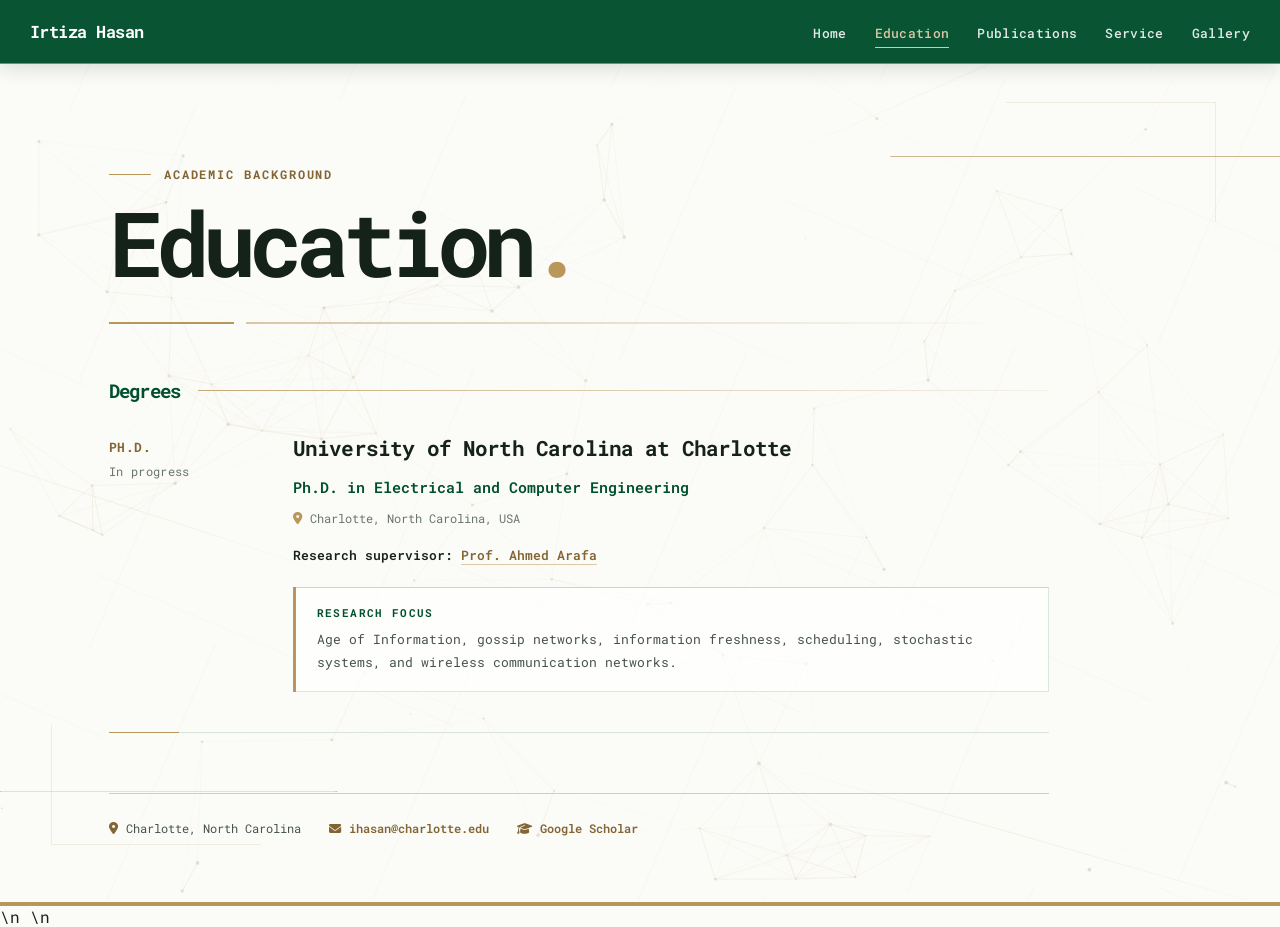
<file: education.html>
<!DOCTYPE html>
<html lang="en">
<head>
  <meta charset="UTF-8">
  <meta
    name="viewport"
    content="width=device-width, initial-scale=1.0"
  >

  <meta
    name="description"
    content="Academic education and research background of Irtiza Hasan."
  >

  <title>Education | Irtiza Hasan</title>

  <!-- Roboto Mono and its weight variants -->
  <link
    href="https://fonts.googleapis.com/css2?family=Roboto+Mono:ital,wght@0,300;0,400;0,500;0,600;0,700;1,400;1,500;1,600&display=swap"
    rel="stylesheet"
  >

  <link
    rel="stylesheet"
    href="https://cdnjs.cloudflare.com/ajax/libs/font-awesome/6.4.0/css/all.min.css"
  >

  <style>
    :root {
      --green: #004f2d;
      --green-dark: #003d24;
      --green-soft: rgba(0, 79, 45, 0.07);

      --gold: #b9975b;
      --gold-dark: #826533;
      --gold-light: #d9c7a4;
      --gold-soft: rgba(185, 151, 91, 0.12);

      --background: #fbfbf8;
      --surface: rgba(255, 255, 255, 0.82);

      --text: #152219;
      --text-secondary: #46534b;
      --text-muted: #6a756e;

      --border: rgba(0, 79, 45, 0.13);
      --gold-border: rgba(185, 151, 91, 0.46);

      --header-height: 64px;
      --content-width: 1060px;
    }

    * {
      box-sizing: border-box;
    }

    html {
      scroll-behavior: smooth;
    }

    body {
      min-height: 100vh;
      margin: 0;
      overflow-x: hidden;

      color: var(--text);
      background: var(--background);

      font-family: "Roboto Mono", monospace;
      font-weight: 400;

      -webkit-font-smoothing: antialiased;
      text-rendering: optimizeLegibility;
    }

    a {
      color: inherit;
      text-decoration: none;

      transition:
        color 160ms ease,
        background-color 160ms ease,
        border-color 160ms ease;
    }

    button {
      font: inherit;
    }

    /*
      Animated network background.

      The canvas is fixed behind the content, and the content layer remains
      translucent so the gold line art is visible throughout the page.
    */
    #network-canvas {
      position: fixed;
      inset: 0;

      width: 100vw;
      height: 100vh;

      z-index: 0;
      pointer-events: none;
    }

    /*
      Static geometric gold line art.

      These are diagonal technical grid lines rather than circles.
    */
    .line-art {
      position: fixed;
      inset: 0;

      z-index: 0;
      overflow: hidden;
      pointer-events: none;

      opacity: 0.68;
    }

    .line-art::before {
      content: "";
      position: absolute;
      inset: -20%;

      background-image:
        linear-gradient(
          115deg,
          transparent 0%,
          transparent 48.8%,
          rgba(185, 151, 91, 0.20) 49%,
          rgba(185, 151, 91, 0.20) 49.15%,
          transparent 49.35%,
          transparent 100%
        ),
        linear-gradient(
          25deg,
          transparent 0%,
          transparent 61%,
          rgba(0, 79, 45, 0.07) 61.15%,
          rgba(0, 79, 45, 0.07) 61.3%,
          transparent 61.45%,
          transparent 100%
        );

      background-size:
        270px 270px,
        350px 350px;

      transform: rotate(-2deg);
    }

    .line-segment {
      position: absolute;

      height: 1px;

      background: linear-gradient(
        90deg,
        transparent,
        rgba(185, 151, 91, 0.58),
        transparent
      );

      transform-origin: left center;
    }

    .line-segment-one {
      top: 18%;
      right: -4%;

      width: 44vw;

      transform: rotate(-24deg);
    }

    .line-segment-two {
      top: 48%;
      left: -8%;

      width: 38vw;

      transform: rotate(18deg);
    }

    .line-segment-three {
      right: -6%;
      bottom: 16%;

      width: 48vw;

      transform: rotate(16deg);
    }

    .technical-corner {
      position: fixed;

      z-index: 0;
      pointer-events: none;

      width: 210px;
      height: 120px;

      opacity: 0.52;
    }

    .technical-corner::before,
    .technical-corner::after {
      content: "";
      position: absolute;

      background: var(--gold);
    }

    .technical-corner::before {
      width: 100%;
      height: 1px;
    }

    .technical-corner::after {
      width: 1px;
      height: 100%;
    }

    .technical-corner-top {
      top: 102px;
      right: 5%;
    }

    .technical-corner-top::before,
    .technical-corner-top::after {
      top: 0;
      right: 0;
    }

    .technical-corner-bottom {
      left: 4%;
      bottom: 55px;
    }

    .technical-corner-bottom::before,
    .technical-corner-bottom::after {
      left: 0;
      bottom: 0;
    }

    #site-container {
      position: relative;
      z-index: 1;

      min-height: 100vh;
    }

    /* Header */

    .site-header {
      position: fixed;
      top: 0;
      left: 0;

      z-index: 30;

      display: flex;
      align-items: center;
      justify-content: space-between;

      width: 100%;
      height: var(--header-height);

      padding: 0 30px;

      color: #ffffff;
      background: rgba(0, 79, 45, 0.97);

      border-bottom: 1px solid rgba(185, 151, 91, 0.76);

      box-shadow:
        0 5px 18px rgba(0, 61, 36, 0.14);

      backdrop-filter: blur(12px);
      -webkit-backdrop-filter: blur(12px);
    }

    .brand {
      color: #ffffff;

      font-size: 1.08rem;
      font-weight: 700;
      letter-spacing: -0.03em;
    }

    .brand:hover {
      color: var(--gold-light);
    }

    .desktop-navigation {
      display: flex;
      align-items: center;
      gap: 28px;
    }

    .desktop-navigation a {
      position: relative;

      padding: 21px 0 19px;

      color: rgba(255, 255, 255, 0.88);

      font-size: 0.82rem;
      font-weight: 500;
      letter-spacing: 0.025em;
    }

    .desktop-navigation a::after {
      content: "";
      position: absolute;

      left: 0;
      bottom: 13px;

      width: 0;
      height: 1px;

      background: var(--gold-light);

      transition: width 180ms ease;
    }

    .desktop-navigation a:hover,
    .desktop-navigation a.active {
      color: var(--gold-light);
    }

    .desktop-navigation a:hover::after,
    .desktop-navigation a.active::after {
      width: 100%;
    }

    .menu-button {
      display: none;

      width: 42px;
      height: 42px;

      padding: 0;

      color: #ffffff;
      background: transparent;

      border: 1px solid rgba(185, 151, 91, 0.72);
      border-radius: 3px;

      cursor: pointer;
    }

    .menu-button:hover {
      color: var(--gold-light);
      border-color: var(--gold-light);
    }

    .mobile-navigation {
      position: fixed;
      inset: var(--header-height) 0 0;

      z-index: 29;

      display: none;
      align-items: center;
      justify-content: center;

      background: rgba(0, 46, 27, 0.97);

      backdrop-filter: blur(12px);
      -webkit-backdrop-filter: blur(12px);
    }

    .mobile-navigation.open {
      display: flex;
    }

    .mobile-navigation-inner {
      display: flex;
      flex-direction: column;
      gap: 12px;

      width: min(82vw, 360px);
    }

    .mobile-navigation a {
      display: block;

      padding: 14px 16px;

      color: #ffffff;

      border-bottom: 1px solid rgba(185, 151, 91, 0.35);

      font-size: 1rem;
      font-weight: 500;
      text-align: center;
    }

    .mobile-navigation a:hover,
    .mobile-navigation a.active {
      color: var(--gold-light);
    }

    /* Main page */

    .page {
      min-height: 100vh;
      padding-top: var(--header-height);
    }

    .page-surface {
      position: relative;

      min-height: calc(100vh - var(--header-height));

      padding:
        clamp(74px, 8vw, 120px)
        clamp(24px, 8.5vw, 132px)
        64px;

      background: rgba(251, 251, 248, 0.70);

      border-bottom: 4px solid var(--gold);
    }

    /*
      Gold architectural line at top-right.
      No circles are used.
    */
    .page-surface::before {
      content: "";
      position: absolute;

      top: 92px;
      right: 0;

      width: min(37vw, 520px);
      height: 82px;

      border-top: 1px solid rgba(185, 151, 91, 0.68);
      border-left: 1px solid rgba(185, 151, 91, 0.68);

      clip-path: polygon(
        18% 0,
        100% 0,
        100% 100%,
        99.7% 100%,
        99.7% 1px,
        18.4% 1px,
        0 100%,
        0 99%
      );

      pointer-events: none;
    }

    /*
      Gold architectural line at lower-left.
    */
    .page-surface::after {
      content: "";
      position: absolute;

      left: 0;
      bottom: 110px;

      width: min(32vw, 440px);
      height: 78px;

      border-right: 1px solid rgba(185, 151, 91, 0.55);
      border-bottom: 1px solid rgba(185, 151, 91, 0.55);

      clip-path: polygon(
        0 0,
        0.3% 0,
        0.3% 99%,
        81.6% 99%,
        100% 0,
        100% 1%,
        82% 100%,
        0 100%
      );

      pointer-events: none;
    }

    .main-content {
      position: relative;
      z-index: 2;

      width: 100%;
      max-width: var(--content-width);
    }

    .eyebrow {
      display: flex;
      align-items: center;
      gap: 13px;

      margin-bottom: 18px;

      color: var(--gold-dark);

      font-size: 0.75rem;
      font-weight: 700;
      letter-spacing: 0.16em;
      text-transform: uppercase;
    }

    .eyebrow::before {
      content: "";

      width: 42px;
      height: 1px;

      background: var(--gold);
    }

    .page-title {
      margin: 0;

      color: var(--text);

      font-size: clamp(3rem, 7vw, 6.3rem);
      font-weight: 700;
      line-height: 0.95;
      letter-spacing: -0.08em;
    }

    .page-title span {
      color: var(--gold);
    }

    .page-summary {
      max-width: 790px;

      margin: 30px 0 0;

      color: var(--text-secondary);

      font-size: clamp(0.92rem, 1.35vw, 1.08rem);
      font-weight: 400;
      line-height: 1.85;
    }

    .title-rule {
      display: grid;
      grid-template-columns: 125px 1fr;
      gap: 12px;

      width: min(100%, 900px);

      margin: 36px 0 54px;
    }

    .title-rule-primary,
    .title-rule-secondary {
      height: 2px;
    }

    .title-rule-primary {
      background: var(--gold);
    }

    .title-rule-secondary {
      background: linear-gradient(
        90deg,
        rgba(185, 151, 91, 0.52),
        transparent
      );
    }

    /* Education section */

    .education-section {
      width: 100%;
      max-width: 940px;
    }

    .section-heading {
      display: grid;
      grid-template-columns: auto 1fr;
      align-items: center;
      gap: 18px;

      margin: 0 0 30px;

      color: var(--green);

      font-size: 1.2rem;
      font-weight: 700;
      letter-spacing: -0.04em;
    }

    .section-heading::after {
      content: "";

      height: 1px;

      background: linear-gradient(
        90deg,
        rgba(185, 151, 91, 0.82),
        rgba(185, 151, 91, 0.08)
      );
    }

    .education-list {
      margin: 0;
      padding: 0;

      list-style: none;
    }

    .education-entry {
      position: relative;

      display: grid;
      grid-template-columns: 150px minmax(0, 1fr);
      gap: 34px;

      padding: 0 0 40px;
      margin: 0 0 40px;

      border-bottom: 1px solid var(--border);
    }

    .education-entry::after {
      content: "";
      position: absolute;

      left: 0;
      bottom: -1px;

      width: 70px;
      height: 1px;

      background: var(--gold);
    }

    .education-entry:last-child {
      margin-bottom: 0;
    }

    .education-period {
      padding-top: 3px;

      color: var(--gold-dark);

      font-size: 0.84rem;
      font-weight: 700;
      line-height: 1.7;
      letter-spacing: 0.04em;
      text-transform: uppercase;
    }

    .education-period .status {
      display: block;

      margin-top: 4px;

      color: var(--text-muted);

      font-size: 0.72rem;
      font-weight: 400;
      letter-spacing: 0.03em;
      text-transform: none;
    }

    .education-content {
      min-width: 0;
    }

    .institution-name {
      display: inline;

      color: var(--text);

      font-size: clamp(1.05rem, 2vw, 1.32rem);
      font-weight: 700;
      line-height: 1.48;
      letter-spacing: -0.04em;

      border-bottom: 1px solid transparent;
    }

    .institution-name:hover {
      color: var(--green);
      border-bottom-color: var(--gold);
    }

    .degree-name {
      margin: 11px 0 0;

      color: var(--green);

      font-size: 0.92rem;
      font-weight: 600;
      line-height: 1.7;
    }

    .education-location {
      display: flex;
      align-items: center;
      gap: 8px;

      margin: 9px 0 0;

      color: var(--text-muted);

      font-size: 0.78rem;
      font-weight: 400;
      line-height: 1.6;
    }

    .education-location i {
      color: var(--gold);
    }

    .education-description {
      max-width: 730px;

      margin: 17px 0 0;

      color: var(--text-secondary);

      font-size: 0.86rem;
      line-height: 1.8;
    }

    .education-meta {
      margin: 15px 0 0;

      color: var(--text-secondary);

      font-size: 0.83rem;
      line-height: 1.75;
    }

    .education-meta strong {
      color: var(--text);
      font-weight: 600;
    }

    .academic-link {
      color: var(--gold-dark);
      font-weight: 600;

      border-bottom: 1px solid rgba(185, 151, 91, 0.5);
    }

    .academic-link:hover {
      color: var(--green);
      border-bottom-color: var(--green);
    }

    .research-block {
      position: relative;

      max-width: 760px;

      margin-top: 20px;
      padding: 17px 20px 17px 24px;

      background: rgba(255, 255, 255, 0.66);

      border-top: 1px solid var(--gold-border);
      border-right: 1px solid var(--border);
      border-bottom: 1px solid var(--border);
    }

    .research-block::before {
      content: "";
      position: absolute;

      top: -1px;
      bottom: -1px;
      left: 0;

      width: 3px;

      background: var(--gold);
    }

    .research-label {
      margin: 0 0 8px;

      color: var(--green);

      font-size: 0.7rem;
      font-weight: 700;
      letter-spacing: 0.12em;
      text-transform: uppercase;
    }

    .research-text {
      margin: 0;

      color: var(--text-secondary);

      font-size: 0.82rem;
      line-height: 1.75;
    }

    /* Contact footer */

    .contact-strip {
      display: flex;
      flex-wrap: wrap;
      gap: 14px 28px;

      width: 100%;
      max-width: 940px;

      margin-top: 60px;
      padding-top: 25px;

      color: var(--text-secondary);

      border-top: 1px solid var(--gold-border);

      font-size: 0.76rem;
      line-height: 1.6;
    }

    .contact-strip span {
      display: inline-flex;
      align-items: center;
      gap: 8px;
    }

    .contact-strip i {
      color: var(--gold-dark);
    }

    .contact-strip a {
      color: var(--gold-dark);
      font-weight: 600;
    }

    .contact-strip a:hover {
      color: var(--green);
    }

    @keyframes pageEntrance {
      from {
        opacity: 0;
        transform: translateY(14px);
      }

      to {
        opacity: 1;
        transform: translateY(0);
      }
    }

    .main-content {
      animation: pageEntrance 460ms ease both;
    }

    @media (max-width: 900px) {
      .site-header {
        padding: 0 20px;
      }

      .desktop-navigation {
        gap: 18px;
      }

      .desktop-navigation a {
        font-size: 0.74rem;
      }

      .page-surface {
        padding:
          72px
          34px
          58px;
      }

      .education-entry {
        grid-template-columns: 120px minmax(0, 1fr);
        gap: 25px;
      }
    }

    @media (max-width: 720px) {
      .desktop-navigation {
        display: none;
      }

      .menu-button {
        display: inline-flex;
        align-items: center;
        justify-content: center;
      }

      .page-surface {
        padding:
          62px
          22px
          48px;
      }

      .page-surface::before,
      .page-surface::after {
        opacity: 0.45;
      }

      .page-title {
        font-size: clamp(2.8rem, 15vw, 4.4rem);
      }

      .page-summary {
        font-size: 0.88rem;
        line-height: 1.75;
      }

      .title-rule {
        margin-bottom: 42px;
      }

      .education-entry {
        grid-template-columns: 1fr;
        gap: 12px;

        padding-bottom: 31px;
        margin-bottom: 31px;
      }

      .education-period {
        display: flex;
        align-items: center;
        gap: 12px;
      }

      .education-period .status {
        display: inline;
        margin: 0;
      }

      .contact-strip {
        flex-direction: column;
        align-items: flex-start;

        margin-top: 46px;
      }
    }

    @media (max-width: 480px) {
      .site-header {
        height: 60px;
        padding: 0 16px;
      }

      :root {
        --header-height: 60px;
      }

      .brand {
        font-size: 0.96rem;
      }

      .page-surface {
        padding-right: 18px;
        padding-left: 18px;
      }

      .eyebrow {
        font-size: 0.66rem;
      }

      .section-heading {
        font-size: 1.05rem;
      }

      .institution-name {
        font-size: 1rem;
      }

      .degree-name {
        font-size: 0.84rem;
      }

      .research-block {
        padding-right: 15px;
        padding-left: 19px;
      }
    }

    @media (prefers-reduced-motion: reduce) {
      *,
      *::before,
      *::after {
        scroll-behavior: auto !important;
        animation-duration: 0.01ms !important;
        animation-iteration-count: 1 !important;
        transition-duration: 0.01ms !important;
      }
    }

    /* Page-to-page boundary scroll transition */
    html {
      transition: opacity 380ms ease, transform 380ms ease;
    }

    html.page-leaving-up {
      opacity: 0;
      transform: translateY(-18px);
      pointer-events: none;
    }

    html.page-leaving-down {
      opacity: 0;
      transform: translateY(18px);
      pointer-events: none;
    }

    body {
      overflow-y: auto;
    }

    @media (prefers-reduced-motion: reduce) {
      html,
      html.page-leaving-up,
      html.page-leaving-down {
        transition: none !important;
        transform: none !important;
      }
    }

  </style>
</head>

<body>
  <!-- Animated gold-and-green network -->
  <canvas
    id="network-canvas"
    aria-hidden="true"
  ></canvas>

  <!-- Static gold technical line art -->
  <div
    class="line-art"
    aria-hidden="true"
  >
    <span class="line-segment line-segment-one"></span>
    <span class="line-segment line-segment-two"></span>
    <span class="line-segment line-segment-three"></span>
  </div>

  <div
    class="technical-corner technical-corner-top"
    aria-hidden="true"
  ></div>

  <div
    class="technical-corner technical-corner-bottom"
    aria-hidden="true"
  ></div>

  <div id="site-container">
    <header class="site-header">
      <a
        href="/"
        class="brand"
      >
        Irtiza Hasan
      </a>

      <nav
        class="desktop-navigation"
        aria-label="Primary navigation"
      >
        <a href="/">
          Home
        </a>

        <a
          href="/education.html"
          class="active"
          aria-current="page"
        >
          Education
        </a>

        <a href="/publications.html">
          Publications
        </a>

        <a href="/service.html">
          Service
        </a>

        <a href="/gallery.html">
          Gallery
        </a>
      </nav>

      <button
        id="menu-button"
        class="menu-button"
        type="button"
        aria-label="Open navigation menu"
        aria-controls="mobile-navigation"
        aria-expanded="false"
      >
        <i
          class="fas fa-bars"
          aria-hidden="true"
        ></i>
      </button>
    </header>

    <nav
      id="mobile-navigation"
      class="mobile-navigation"
      aria-label="Mobile navigation"
    >
      <div class="mobile-navigation-inner">
        <a href="/">
          Home
        </a>

        <a
          href="/education.html"
          class="active"
          aria-current="page"
        >
          Education
        </a>

        <a href="/publications.html">
          Publications
        </a>

        <a href="/service.html">
          Service
        </a>

        <a href="/gallery.html">
          Gallery
        </a>
      </div>
    </nav>

    <main class="page">
      <section class="page-surface">
        <div class="main-content">
          <div class="eyebrow">
            Academic Background
          </div>

          <h1 class="page-title">
            Education<span>.</span>
          </h1>

          <p class="page-summary">
           
          </p>

          <div
            class="title-rule"
            aria-hidden="true"
          >
            <div class="title-rule-primary"></div>
            <div class="title-rule-secondary"></div>
          </div>

          <section class="education-section">
            <h2 class="section-heading">
              Degrees
            </h2>

            <ol class="education-list">
              <li class="education-entry">
                <div class="education-period">
                  Ph.D.

                  <span class="status">
                    In progress
                  </span>
                </div>

                <article class="education-content">
                  <a
                    href="https://ece.charlotte.edu/"
                    target="_blank"
                    rel="noopener noreferrer"
                    class="institution-name"
                  >
                    University of North Carolina at Charlotte
                  </a>

                  <p class="degree-name">
                    Ph.D. in Electrical and Computer Engineering
                  </p>

                  <p class="education-location">
                    <i
                      class="fas fa-location-dot"
                      aria-hidden="true"
                    ></i>

                    Charlotte, North Carolina, USA
                  </p>

                  <p class="education-meta">
                    <strong>Research supervisor:</strong>

                    <a
                      href="https://webpages.charlotte.edu/aarafa/index.html"
                      target="_blank"
                      rel="noopener noreferrer"
                      class="academic-link"
                    >
                      Prof. Ahmed Arafa
                    </a>
                  </p>

                  <div class="research-block">
                    <p class="research-label">
                      Research focus
                    </p>

                    <p class="research-text">
                      Age of Information, gossip networks, information
                      freshness, scheduling, stochastic systems, and wireless
                      communication networks.
                    </p>
                  </div>
                </article>
              </li>

             
            </ol>
          </section>

          <footer class="contact-strip">
            <span>
              <i
                class="fas fa-location-dot"
                aria-hidden="true"
              ></i>

              Charlotte, North Carolina
            </span>

            <span>
              <i
                class="fas fa-envelope"
                aria-hidden="true"
              ></i>

              <a href="mailto:ihasan@charlotte.edu">
                ihasan@charlotte.edu
              </a>
            </span>

            <span>
              <i
                class="fas fa-graduation-cap"
                aria-hidden="true"
              ></i>

              <a
                href="https://scholar.google.com/citations?hl=en&user=3bZp_OoAAAAJ"
                target="_blank"
                rel="noopener noreferrer"
              >
                Google Scholar
              </a>
            </span>
          </footer>
        </div>
      </section>
    </main>
  </div>

  <script>
    /*
      Mobile navigation
    */

    document.addEventListener("DOMContentLoaded", () => {
      const menuButton =
        document.getElementById("menu-button");

      const mobileNavigation =
        document.getElementById("mobile-navigation");

      if (!menuButton || !mobileNavigation) {
        return;
      }

      function closeMenu() {
        mobileNavigation.classList.remove("open");

        menuButton.setAttribute(
          "aria-expanded",
          "false"
        );

        menuButton.setAttribute(
          "aria-label",
          "Open navigation menu"
        );

        const icon =
          menuButton.querySelector("i");

        if (icon) {
          icon.className = "fas fa-bars";
        }
      }

      function openMenu() {
        mobileNavigation.classList.add("open");

        menuButton.setAttribute(
          "aria-expanded",
          "true"
        );

        menuButton.setAttribute(
          "aria-label",
          "Close navigation menu"
        );

        const icon =
          menuButton.querySelector("i");

        if (icon) {
          icon.className = "fas fa-xmark";
        }
      }

      menuButton.addEventListener("click", () => {
        const menuIsOpen =
          mobileNavigation.classList.contains("open");

        if (menuIsOpen) {
          closeMenu();
        } else {
          openMenu();
        }
      });

      mobileNavigation
        .querySelectorAll("a")
        .forEach((link) => {
          link.addEventListener(
            "click",
            closeMenu
          );
        });

      document.addEventListener(
        "keydown",
        (event) => {
          if (event.key === "Escape") {
            closeMenu();
          }
        }
      );

      window.addEventListener(
        "resize",
        () => {
          if (window.innerWidth > 720) {
            closeMenu();
          }
        }
      );
    });
  </script>

  <script>
    /*
      Gold network line art animation
    */

    const canvas =
      document.getElementById("network-canvas");

    const context =
      canvas.getContext("2d");

    const reducedMotionQuery =
      window.matchMedia(
        "(prefers-reduced-motion: reduce)"
      );

    let nodes = [];
    let animationFrame = null;
    let resizeTimeout = null;

    const configuration = {
      desktopNodes: 94,
      mobileNodes: 44,
      desktopConnectionDistance: 170,
      mobileConnectionDistance: 115,
      nodeSpeed: 0.10
    };

    function getNodeCount() {
      return window.innerWidth > 720
        ? configuration.desktopNodes
        : configuration.mobileNodes;
    }

    function getConnectionDistance() {
      return window.innerWidth > 720
        ? configuration.desktopConnectionDistance
        : configuration.mobileConnectionDistance;
    }

    function configureCanvas() {
      const pixelRatio =
        Math.min(
          window.devicePixelRatio || 1,
          2
        );

      canvas.width =
        Math.floor(
          window.innerWidth * pixelRatio
        );

      canvas.height =
        Math.floor(
          window.innerHeight * pixelRatio
        );

      canvas.style.width =
        `${window.innerWidth}px`;

      canvas.style.height =
        `${window.innerHeight}px`;

      context.setTransform(
        pixelRatio,
        0,
        0,
        pixelRatio,
        0,
        0
      );

      createNodes();
    }

    class NetworkNode {
      constructor() {
        this.x =
          Math.random() * window.innerWidth;

        this.y =
          Math.random() * window.innerHeight;

        this.radius =
          Math.random() * 1.25 + 0.65;

        this.velocityX =
          (Math.random() - 0.5) *
          configuration.nodeSpeed;

        this.velocityY =
          (Math.random() - 0.5) *
          configuration.nodeSpeed;

        this.isGold =
          Math.random() > 0.77;
      }

      move() {
        if (reducedMotionQuery.matches) {
          return;
        }

        this.x += this.velocityX;
        this.y += this.velocityY;

        if (
          this.x <= 0 ||
          this.x >= window.innerWidth
        ) {
          this.velocityX *= -1;
        }

        if (
          this.y <= 0 ||
          this.y >= window.innerHeight
        ) {
          this.velocityY *= -1;
        }
      }

      draw() {
        context.beginPath();

        context.arc(
          this.x,
          this.y,
          this.radius,
          0,
          Math.PI * 2
        );

        context.fillStyle =
          this.isGold
            ? "rgba(185, 151, 91, 0.82)"
            : "rgba(0, 79, 45, 0.48)";

        context.fill();
      }
    }

    function createNodes() {
      nodes = [];

      const count =
        getNodeCount();

      for (
        let index = 0;
        index < count;
        index++
      ) {
        nodes.push(
          new NetworkNode()
        );
      }
    }

    function drawConnections() {
      const connectionDistance =
        getConnectionDistance();

      const connectionDistanceSquared =
        connectionDistance *
        connectionDistance;

      for (
        let firstIndex = 0;
        firstIndex < nodes.length;
        firstIndex++
      ) {
        for (
          let secondIndex = firstIndex + 1;
          secondIndex < nodes.length;
          secondIndex++
        ) {
          const firstNode =
            nodes[firstIndex];

          const secondNode =
            nodes[secondIndex];

          const horizontalDistance =
            firstNode.x - secondNode.x;

          const verticalDistance =
            firstNode.y - secondNode.y;

          const distanceSquared =
            horizontalDistance *
              horizontalDistance +
            verticalDistance *
              verticalDistance;

          if (
            distanceSquared >
            connectionDistanceSquared
          ) {
            continue;
          }

          const distance =
            Math.sqrt(distanceSquared);

          const proximity =
            1 -
            distance /
              connectionDistance;

          context.beginPath();

          context.moveTo(
            firstNode.x,
            firstNode.y
          );

          context.lineTo(
            secondNode.x,
            secondNode.y
          );

          context.strokeStyle =
            `rgba(185, 151, 91, ${
              0.08 + proximity * 0.44
            })`;

          context.lineWidth =
            0.55 + proximity * 0.45;

          context.stroke();
        }
      }
    }

    function renderNetwork() {
      context.clearRect(
        0,
        0,
        window.innerWidth,
        window.innerHeight
      );

      for (const node of nodes) {
        node.move();
        node.draw();
      }

      drawConnections();

      animationFrame =
        requestAnimationFrame(
          renderNetwork
        );
    }

    function startAnimation() {
      if (animationFrame !== null) {
        cancelAnimationFrame(
          animationFrame
        );
      }

      renderNetwork();
    }

    window.addEventListener(
      "resize",
      () => {
        clearTimeout(
          resizeTimeout
        );

        resizeTimeout =
          setTimeout(
            configureCanvas,
            140
          );
      }
    );

    document.addEventListener(
      "visibilitychange",
      () => {
        if (document.hidden) {
          if (animationFrame !== null) {
            cancelAnimationFrame(
              animationFrame
            );

            animationFrame = null;
          }
        } else {
          startAnimation();
        }
      }
    );

    configureCanvas();
    startAnimation();
  </script>
\n  <script>\n    (() => {\n      const pageSequence = [\n        "/",\n        "/education.html",\n        "/experience.html",\n        "/teaching.html",\n        "/publications.html",\n        "/service.html",\n        "/gallery.html"\n      ];\n\n      const transitionDelay = 380;\n      const wheelThreshold = 70;\n      const touchThreshold = 75;\n\n      let navigationLocked = false;\n      let accumulatedWheelDelta = 0;\n      let wheelResetTimer = null;\n      let touchStartY = null;\n      let touchStartedAtTop = false;\n      let touchStartedAtBottom = false;\n\n      function normalizePath(path) {\n        if (path === "" || path === "/" || path === "/index.html") {\n          return "/";\n        }\n        return path.replace(/\\/+$/, "");\n      }\n\n      const currentPath = normalizePath(window.location.pathname);\n      const currentPageIndex = pageSequence.findIndex(\n        (page) => normalizePath(page) === currentPath\n      );\n\n      if (currentPageIndex === -1) return;\n\n      const previousPage =\n        currentPageIndex > 0 ? pageSequence[currentPageIndex - 1] : null;\n      const nextPage =\n        currentPageIndex < pageSequence.length - 1\n          ? pageSequence[currentPageIndex + 1]\n          : null;\n\n      function documentHeight() {\n        return Math.max(\n          document.body.scrollHeight,\n          document.documentElement.scrollHeight,\n          document.body.offsetHeight,\n          document.documentElement.offsetHeight\n        );\n      }\n\n      function isAtTop() {\n        return window.scrollY <= 2;\n      }\n\n      function isAtBottom() {\n        return window.scrollY + window.innerHeight >= documentHeight() - 2;\n      }\n\n      function targetHasIndependentScroll(target, deltaY) {\n        if (!(target instanceof Element)) return false;\n\n        if (\n          target.closest(\n            "input, textarea, select, button, [contenteditable='true']"\n          )\n        ) {\n          return true;\n        }\n\n        let element = target;\n        while (\n          element &&\n          element !== document.body &&\n          element !== document.documentElement\n        ) {\n          const style = getComputedStyle(element);\n          const scrollable =\n            /(auto|scroll)/.test(style.overflowY) &&\n            element.scrollHeight > element.clientHeight;\n\n          if (scrollable) {\n            const canScrollUp = element.scrollTop > 0;\n            const canScrollDown =\n              element.scrollTop + element.clientHeight <\n              element.scrollHeight - 1;\n\n            if ((deltaY < 0 && canScrollUp) || (deltaY > 0 && canScrollDown)) {\n              return true;\n            }\n          }\n          element = element.parentElement;\n        }\n        return false;\n      }\n\n      function navigateTo(destination, direction) {\n        if (!destination || navigationLocked) return;\n        navigationLocked = true;\n\n        document.documentElement.classList.add(\n          direction === "next" ? "page-leaving-up" : "page-leaving-down"\n        );\n\n        window.setTimeout(() => {\n          window.location.assign(destination);\n        }, transitionDelay);\n      }\n\n      window.addEventListener(\n        "wheel",\n        (event) => {\n          if (\n            navigationLocked ||\n            targetHasIndependentScroll(event.target, event.deltaY)\n          ) {\n            return;\n          }\n\n          clearTimeout(wheelResetTimer);\n          wheelResetTimer = window.setTimeout(() => {\n            accumulatedWheelDelta = 0;\n          }, 180);\n\n          if (event.deltaY < 0 && isAtTop() && previousPage) {\n            accumulatedWheelDelta += event.deltaY;\n            if (accumulatedWheelDelta <= -wheelThreshold) {\n              event.preventDefault();\n              navigateTo(previousPage, "previous");\n            }\n            return;\n          }\n\n          if (event.deltaY > 0 && isAtBottom() && nextPage) {\n            accumulatedWheelDelta += event.deltaY;\n            if (accumulatedWheelDelta >= wheelThreshold) {\n              event.preventDefault();\n              navigateTo(nextPage, "next");\n            }\n            return;\n          }\n\n          accumulatedWheelDelta = 0;\n        },\n        { passive: false }\n      );\n\n      window.addEventListener(\n        "touchstart",\n        (event) => {\n          if (navigationLocked || event.touches.length !== 1) {\n            touchStartY = null;\n            return;\n          }\n\n          touchStartY = event.touches[0].clientY;\n          touchStartedAtTop = isAtTop();\n          touchStartedAtBottom = isAtBottom();\n        },\n        { passive: true }\n      );\n\n      window.addEventListener(\n        "touchend",\n        (event) => {\n          if (\n            navigationLocked ||\n            touchStartY === null ||\n            event.changedTouches.length !== 1\n          ) {\n            touchStartY = null;\n            return;\n          }\n\n          const swipeDistance =\n            event.changedTouches[0].clientY - touchStartY;\n\n          if (\n            swipeDistance >= touchThreshold &&\n            touchStartedAtTop &&\n            isAtTop() &&\n            previousPage\n          ) {\n            navigateTo(previousPage, "previous");\n          } else if (\n            swipeDistance <= -touchThreshold &&\n            touchStartedAtBottom &&\n            isAtBottom() &&\n            nextPage\n          ) {\n            navigateTo(nextPage, "next");\n          }\n\n          touchStartY = null;\n          touchStartedAtTop = false;\n          touchStartedAtBottom = false;\n        },\n        { passive: true }\n      );\n\n      window.addEventListener("keydown", (event) => {\n        if (navigationLocked) return;\n\n        const activeElement = document.activeElement;\n        if (\n          activeElement &&\n          activeElement.matches(\n            "input, textarea, select, [contenteditable='true']"\n          )\n        ) {\n          return;\n        }\n\n        if (event.key === "PageUp" && isAtTop() && previousPage) {\n          event.preventDefault();\n          navigateTo(previousPage, "previous");\n        }\n\n        if (event.key === "PageDown" && isAtBottom() && nextPage) {\n          event.preventDefault();\n          navigateTo(nextPage, "next");\n        }\n      });\n    })();\n  </script>\n
</body>
</html>
</file>
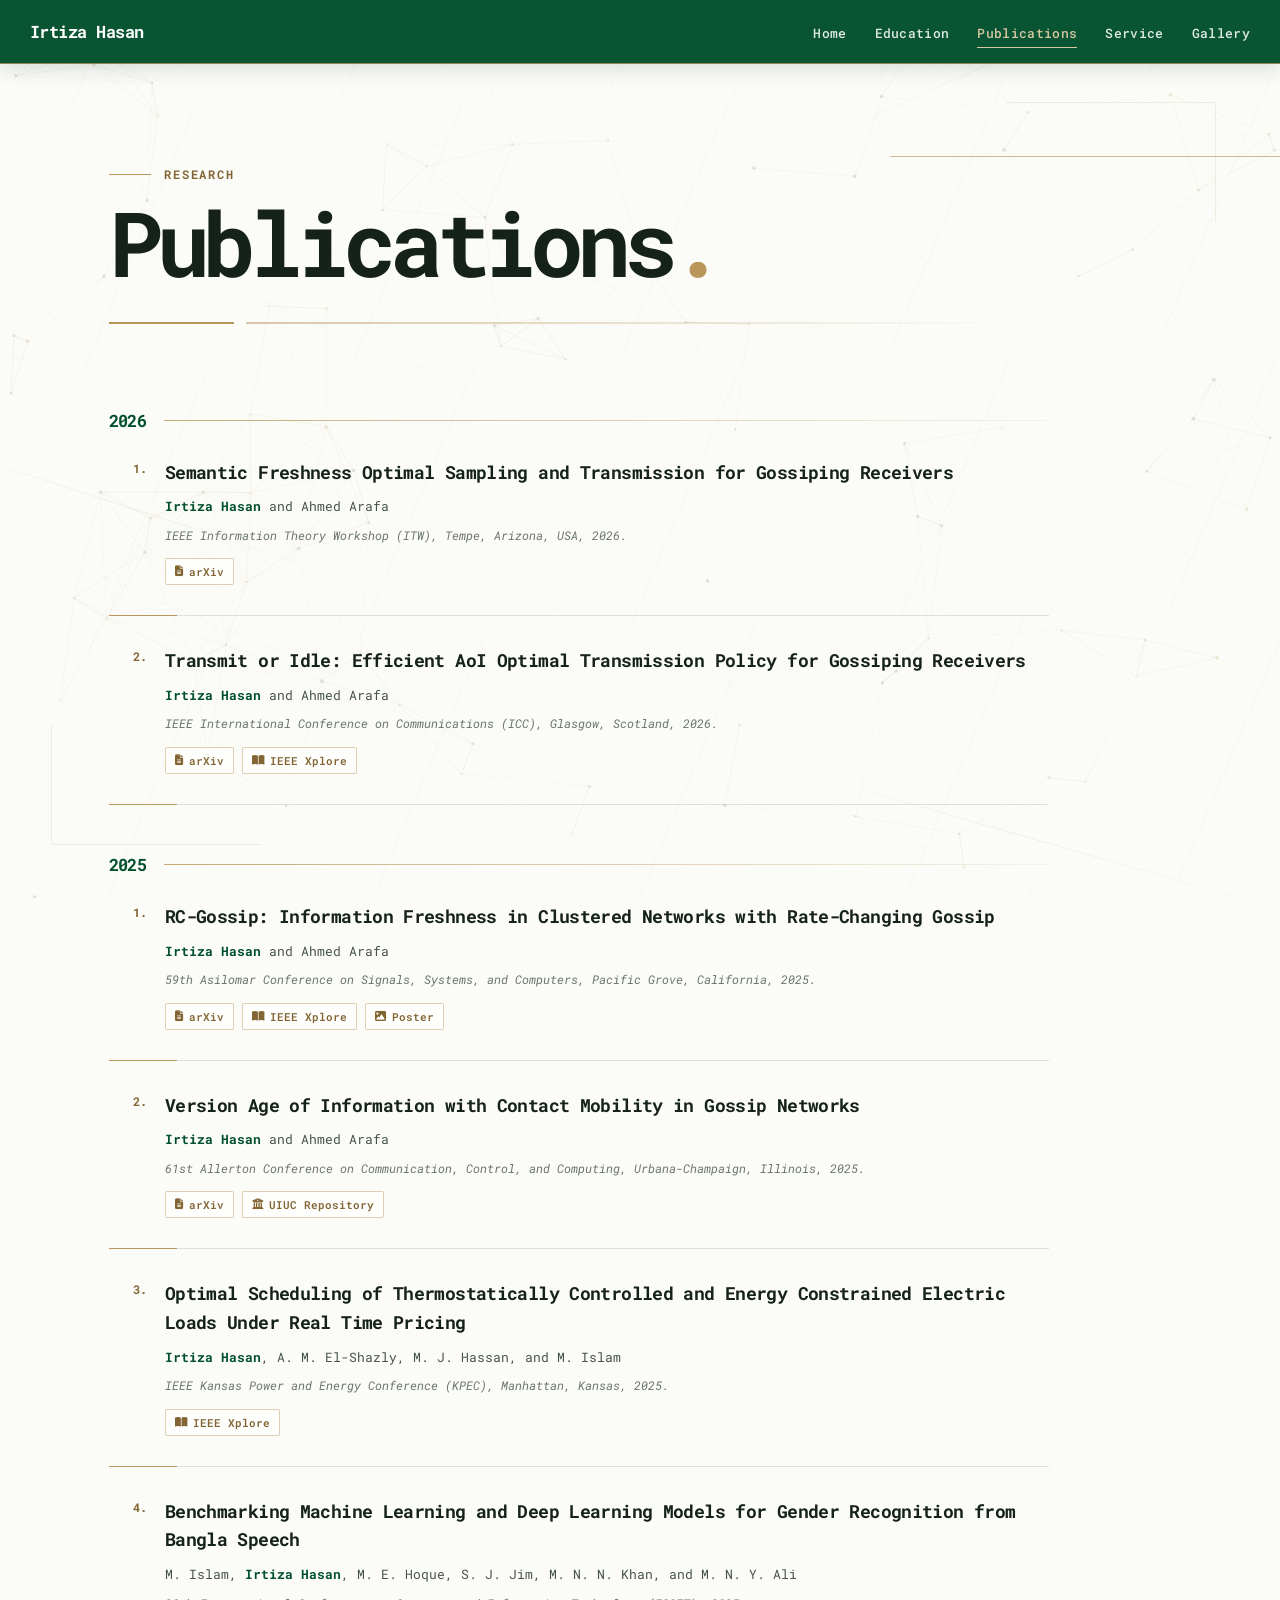
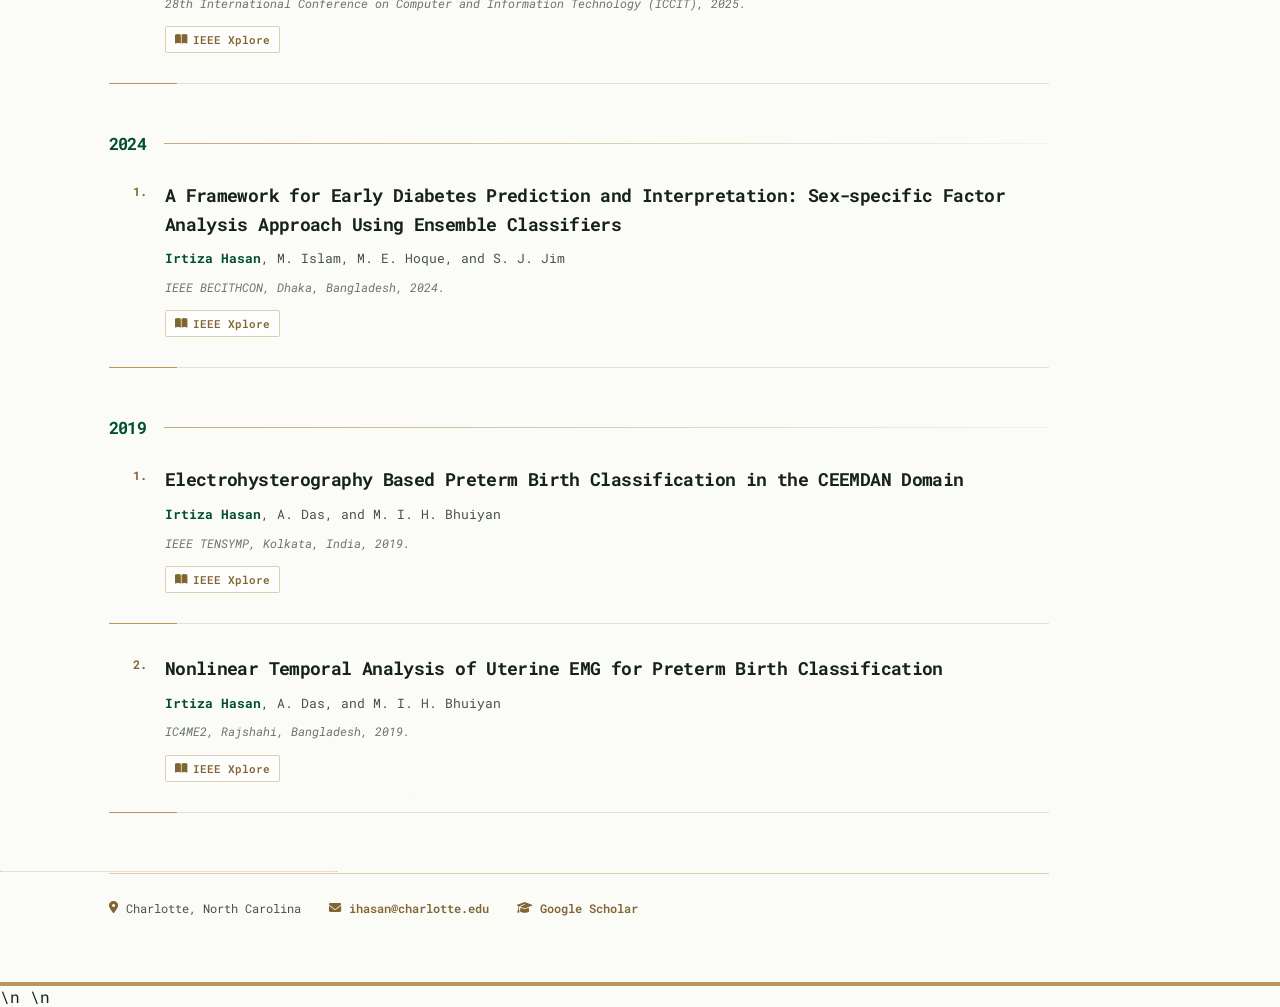
<file: publications.html>
<!DOCTYPE html>

<html lang="en">
<head>
<meta charset="utf-8"/>
<meta content="width=device-width, initial-scale=1.0" name="viewport"/>
<meta content="Research publications of Irtiza Hasan in information freshness, gossip networks, scheduling, communications, and signal processing." name="description"/>
<title>Publications | Irtiza Hasan</title>
<!-- Roboto Mono and its weight variants -->
<link href="https://fonts.googleapis.com/css2?family=Roboto+Mono:ital,wght@0,300;0,400;0,500;0,600;0,700;1,400;1,500;1,600&amp;display=swap" rel="stylesheet"/>
<link href="https://cdnjs.cloudflare.com/ajax/libs/font-awesome/6.4.0/css/all.min.css" rel="stylesheet"/>
<style>
    :root {
      --green: #004f2d;
      --green-dark: #003d24;
      --green-soft: rgba(0, 79, 45, 0.07);

      --gold: #b9975b;
      --gold-dark: #826533;
      --gold-light: #d9c7a4;
      --gold-soft: rgba(185, 151, 91, 0.12);

      --background: #fbfbf8;
      --surface: rgba(255, 255, 255, 0.82);

      --text: #152219;
      --text-secondary: #46534b;
      --text-muted: #6a756e;

      --border: rgba(0, 79, 45, 0.13);
      --gold-border: rgba(185, 151, 91, 0.46);

      --header-height: 64px;
      --content-width: 1060px;
    }

    * {
      box-sizing: border-box;
    }

    html {
      scroll-behavior: smooth;
    }

    body {
      min-height: 100vh;
      margin: 0;
      overflow-x: hidden;
      overflow-y: auto;

      color: var(--text);
      background: var(--background);

      font-family: "Roboto Mono", monospace;
      font-weight: 400;

      -webkit-font-smoothing: antialiased;
      text-rendering: optimizeLegibility;
    }

    a {
      color: inherit;
      text-decoration: none;

      transition:
        color 160ms ease,
        background-color 160ms ease,
        border-color 160ms ease;
    }

    button {
      font: inherit;
    }

    /*
      Animated network background.

      The canvas is fixed behind the content, and the content layer remains
      translucent so the gold line art is visible throughout the page.
    */
    #network-canvas {
      position: fixed;
      inset: 0;

      width: 100vw;
      height: 100vh;

      z-index: 0;
      pointer-events: none;
    }

    /*
      Static geometric gold line art.

      These are diagonal technical grid lines rather than circles.
    */
    .line-art {
      position: fixed;
      inset: 0;

      z-index: 0;
      overflow: hidden;
      pointer-events: none;

      opacity: 0.68;
    }

    .line-art::before {
      content: "";
      position: absolute;
      inset: -20%;

      background-image:
        linear-gradient(
          115deg,
          transparent 0%,
          transparent 48.8%,
          rgba(185, 151, 91, 0.20) 49%,
          rgba(185, 151, 91, 0.20) 49.15%,
          transparent 49.35%,
          transparent 100%
        ),
        linear-gradient(
          25deg,
          transparent 0%,
          transparent 61%,
          rgba(0, 79, 45, 0.07) 61.15%,
          rgba(0, 79, 45, 0.07) 61.3%,
          transparent 61.45%,
          transparent 100%
        );

      background-size:
        270px 270px,
        350px 350px;

      transform: rotate(-2deg);
    }

    .line-segment {
      position: absolute;

      height: 1px;

      background: linear-gradient(
        90deg,
        transparent,
        rgba(185, 151, 91, 0.58),
        transparent
      );

      transform-origin: left center;
    }

    .line-segment-one {
      top: 18%;
      right: -4%;

      width: 44vw;

      transform: rotate(-24deg);
    }

    .line-segment-two {
      top: 48%;
      left: -8%;

      width: 38vw;

      transform: rotate(18deg);
    }

    .line-segment-three {
      right: -6%;
      bottom: 16%;

      width: 48vw;

      transform: rotate(16deg);
    }

    .technical-corner {
      position: fixed;

      z-index: 0;
      pointer-events: none;

      width: 210px;
      height: 120px;

      opacity: 0.52;
    }

    .technical-corner::before,
    .technical-corner::after {
      content: "";
      position: absolute;

      background: var(--gold);
    }

    .technical-corner::before {
      width: 100%;
      height: 1px;
    }

    .technical-corner::after {
      width: 1px;
      height: 100%;
    }

    .technical-corner-top {
      top: 102px;
      right: 5%;
    }

    .technical-corner-top::before,
    .technical-corner-top::after {
      top: 0;
      right: 0;
    }

    .technical-corner-bottom {
      left: 4%;
      bottom: 55px;
    }

    .technical-corner-bottom::before,
    .technical-corner-bottom::after {
      left: 0;
      bottom: 0;
    }

    #site-container {
      position: relative;
      z-index: 1;

      min-height: 100vh;
    }

    /* Header */

    .site-header {
      position: fixed;
      top: 0;
      left: 0;

      z-index: 30;

      display: flex;
      align-items: center;
      justify-content: space-between;

      width: 100%;
      height: var(--header-height);

      padding: 0 30px;

      color: #ffffff;
      background: rgba(0, 79, 45, 0.97);

      border-bottom: 1px solid rgba(185, 151, 91, 0.76);

      box-shadow:
        0 5px 18px rgba(0, 61, 36, 0.14);

      backdrop-filter: blur(12px);
      -webkit-backdrop-filter: blur(12px);
    }

    .brand {
      color: #ffffff;

      font-size: 1.08rem;
      font-weight: 700;
      letter-spacing: -0.03em;
    }

    .brand:hover {
      color: var(--gold-light);
    }

    .desktop-navigation {
      display: flex;
      align-items: center;
      gap: 28px;
    }

    .desktop-navigation a {
      position: relative;

      padding: 21px 0 19px;

      color: rgba(255, 255, 255, 0.88);

      font-size: 0.82rem;
      font-weight: 500;
      letter-spacing: 0.025em;
    }

    .desktop-navigation a::after {
      content: "";
      position: absolute;

      left: 0;
      bottom: 13px;

      width: 0;
      height: 1px;

      background: var(--gold-light);

      transition: width 180ms ease;
    }

    .desktop-navigation a:hover,
    .desktop-navigation a.active {
      color: var(--gold-light);
    }

    .desktop-navigation a:hover::after,
    .desktop-navigation a.active::after {
      width: 100%;
    }

    .menu-button {
      display: none;

      width: 42px;
      height: 42px;

      padding: 0;

      color: #ffffff;
      background: transparent;

      border: 1px solid rgba(185, 151, 91, 0.72);
      border-radius: 3px;

      cursor: pointer;
    }

    .menu-button:hover {
      color: var(--gold-light);
      border-color: var(--gold-light);
    }

    .mobile-navigation {
      position: fixed;
      inset: var(--header-height) 0 0;

      z-index: 29;

      display: none;
      align-items: center;
      justify-content: center;

      background: rgba(0, 46, 27, 0.97);

      backdrop-filter: blur(12px);
      -webkit-backdrop-filter: blur(12px);
    }

    .mobile-navigation.open {
      display: flex;
    }

    .mobile-navigation-inner {
      display: flex;
      flex-direction: column;
      gap: 12px;

      width: min(82vw, 360px);
    }

    .mobile-navigation a {
      display: block;

      padding: 14px 16px;

      color: #ffffff;

      border-bottom: 1px solid rgba(185, 151, 91, 0.35);

      font-size: 1rem;
      font-weight: 500;
      text-align: center;
    }

    .mobile-navigation a:hover,
    .mobile-navigation a.active {
      color: var(--gold-light);
    }

    /* Main page */

    .page {
      min-height: 100vh;
      padding-top: var(--header-height);
    }

    .page-surface {
      position: relative;

      min-height: calc(100vh - var(--header-height));

      padding:
        clamp(74px, 8vw, 120px)
        clamp(24px, 8.5vw, 132px)
        64px;

      background: rgba(251, 251, 248, 0.70);

      border-bottom: 4px solid var(--gold);
    }

    /*
      Gold architectural line at top-right.
      No circles are used.
    */
    .page-surface::before {
      content: "";
      position: absolute;

      top: 92px;
      right: 0;

      width: min(37vw, 520px);
      height: 82px;

      border-top: 1px solid rgba(185, 151, 91, 0.68);
      border-left: 1px solid rgba(185, 151, 91, 0.68);

      clip-path: polygon(
        18% 0,
        100% 0,
        100% 100%,
        99.7% 100%,
        99.7% 1px,
        18.4% 1px,
        0 100%,
        0 99%
      );

      pointer-events: none;
    }

    /*
      Gold architectural line at lower-left.
    */
    .page-surface::after {
      content: "";
      position: absolute;

      left: 0;
      bottom: 110px;

      width: min(32vw, 440px);
      height: 78px;

      border-right: 1px solid rgba(185, 151, 91, 0.55);
      border-bottom: 1px solid rgba(185, 151, 91, 0.55);

      clip-path: polygon(
        0 0,
        0.3% 0,
        0.3% 99%,
        81.6% 99%,
        100% 0,
        100% 1%,
        82% 100%,
        0 100%
      );

      pointer-events: none;
    }

    .main-content {
      position: relative;
      z-index: 2;

      width: 100%;
      max-width: var(--content-width);
    }

    .eyebrow {
      display: flex;
      align-items: center;
      gap: 13px;

      margin-bottom: 18px;

      color: var(--gold-dark);

      font-size: 0.75rem;
      font-weight: 700;
      letter-spacing: 0.16em;
      text-transform: uppercase;
    }

    .eyebrow::before {
      content: "";

      width: 42px;
      height: 1px;

      background: var(--gold);
    }

    .page-title {
      margin: 0;

      color: var(--text);

      font-size: clamp(3rem, 7vw, 6.3rem);
      font-weight: 700;
      line-height: 0.95;
      letter-spacing: -0.08em;
    }

    .page-title span {
      color: var(--gold);
    }

    .page-summary {
      max-width: 790px;

      margin: 30px 0 0;

      color: var(--text-secondary);

      font-size: clamp(0.92rem, 1.35vw, 1.08rem);
      font-weight: 400;
      line-height: 1.85;
    }

    .title-rule {
      display: grid;
      grid-template-columns: 125px 1fr;
      gap: 12px;

      width: min(100%, 900px);

      margin: 36px 0 54px;
    }

    .title-rule-primary,
    .title-rule-secondary {
      height: 2px;
    }

    .title-rule-primary {
      background: var(--gold);
    }

    .title-rule-secondary {
      background: linear-gradient(
        90deg,
        rgba(185, 151, 91, 0.52),
        transparent
      );
    }

    /* Education section */

    .education-section {
      width: 100%;
      max-width: 940px;
    }

    .section-heading {
      display: grid;
      grid-template-columns: auto 1fr;
      align-items: center;
      gap: 18px;

      margin: 0 0 30px;

      color: var(--green);

      font-size: 1.2rem;
      font-weight: 700;
      letter-spacing: -0.04em;
    }

    .section-heading::after {
      content: "";

      height: 1px;

      background: linear-gradient(
        90deg,
        rgba(185, 151, 91, 0.82),
        rgba(185, 151, 91, 0.08)
      );
    }

    .education-list {
      margin: 0;
      padding: 0;

      list-style: none;
    }

    .education-entry {
      position: relative;

      display: grid;
      grid-template-columns: 150px minmax(0, 1fr);
      gap: 34px;

      padding: 0 0 40px;
      margin: 0 0 40px;

      border-bottom: 1px solid var(--border);
    }

    .education-entry::after {
      content: "";
      position: absolute;

      left: 0;
      bottom: -1px;

      width: 70px;
      height: 1px;

      background: var(--gold);
    }

    .education-entry:last-child {
      margin-bottom: 0;
    }

    .education-period {
      padding-top: 3px;

      color: var(--gold-dark);

      font-size: 0.84rem;
      font-weight: 700;
      line-height: 1.7;
      letter-spacing: 0.04em;
      text-transform: uppercase;
    }

    .education-period .status {
      display: block;

      margin-top: 4px;

      color: var(--text-muted);

      font-size: 0.72rem;
      font-weight: 400;
      letter-spacing: 0.03em;
      text-transform: none;
    }

    .education-content {
      min-width: 0;
    }

    .institution-name {
      display: inline;

      color: var(--text);

      font-size: clamp(1.05rem, 2vw, 1.32rem);
      font-weight: 700;
      line-height: 1.48;
      letter-spacing: -0.04em;

      border-bottom: 1px solid transparent;
    }

    .institution-name:hover {
      color: var(--green);
      border-bottom-color: var(--gold);
    }

    .degree-name {
      margin: 11px 0 0;

      color: var(--green);

      font-size: 0.92rem;
      font-weight: 600;
      line-height: 1.7;
    }

    .education-location {
      display: flex;
      align-items: center;
      gap: 8px;

      margin: 9px 0 0;

      color: var(--text-muted);

      font-size: 0.78rem;
      font-weight: 400;
      line-height: 1.6;
    }

    .education-location i {
      color: var(--gold);
    }

    .education-description {
      max-width: 730px;

      margin: 17px 0 0;

      color: var(--text-secondary);

      font-size: 0.86rem;
      line-height: 1.8;
    }

    .education-meta {
      margin: 15px 0 0;

      color: var(--text-secondary);

      font-size: 0.83rem;
      line-height: 1.75;
    }

    .education-meta strong {
      color: var(--text);
      font-weight: 600;
    }

    .academic-link {
      color: var(--gold-dark);
      font-weight: 600;

      border-bottom: 1px solid rgba(185, 151, 91, 0.5);
    }

    .academic-link:hover {
      color: var(--green);
      border-bottom-color: var(--green);
    }

    .research-block {
      position: relative;

      max-width: 760px;

      margin-top: 20px;
      padding: 17px 20px 17px 24px;

      background: rgba(255, 255, 255, 0.66);

      border-top: 1px solid var(--gold-border);
      border-right: 1px solid var(--border);
      border-bottom: 1px solid var(--border);
    }

    .research-block::before {
      content: "";
      position: absolute;

      top: -1px;
      bottom: -1px;
      left: 0;

      width: 3px;

      background: var(--gold);
    }

    .research-label {
      margin: 0 0 8px;

      color: var(--green);

      font-size: 0.7rem;
      font-weight: 700;
      letter-spacing: 0.12em;
      text-transform: uppercase;
    }

    .research-text {
      margin: 0;

      color: var(--text-secondary);

      font-size: 0.82rem;
      line-height: 1.75;
    }

    /* Contact footer */

    .contact-strip {
      display: flex;
      flex-wrap: wrap;
      gap: 14px 28px;

      width: 100%;
      max-width: 940px;

      margin-top: 60px;
      padding-top: 25px;

      color: var(--text-secondary);

      border-top: 1px solid var(--gold-border);

      font-size: 0.76rem;
      line-height: 1.6;
    }

    .contact-strip span {
      display: inline-flex;
      align-items: center;
      gap: 8px;
    }

    .contact-strip i {
      color: var(--gold-dark);
    }

    .contact-strip a {
      color: var(--gold-dark);
      font-weight: 600;
    }

    .contact-strip a:hover {
      color: var(--green);
    }

    @keyframes pageEntrance {
      from {
        opacity: 0;
        transform: translateY(14px);
      }

      to {
        opacity: 1;
        transform: translateY(0);
      }
    }

    .main-content {
      animation: pageEntrance 460ms ease both;
    }

    @media (max-width: 900px) {
      .site-header {
        padding: 0 20px;
      }

      .desktop-navigation {
        gap: 18px;
      }

      .desktop-navigation a {
        font-size: 0.74rem;
      }

      .page-surface {
        padding:
          72px
          34px
          58px;
      }

      .education-entry {
        grid-template-columns: 120px minmax(0, 1fr);
        gap: 25px;
      }
    }

    @media (max-width: 720px) {
      .desktop-navigation {
        display: none;
      }

      .menu-button {
        display: inline-flex;
        align-items: center;
        justify-content: center;
      }

      .page-surface {
        padding:
          62px
          22px
          48px;
      }

      .page-surface::before,
      .page-surface::after {
        opacity: 0.45;
      }

      .page-title {
        font-size: clamp(2.8rem, 15vw, 4.4rem);
      }

      .page-summary {
        font-size: 0.88rem;
        line-height: 1.75;
      }

      .title-rule {
        margin-bottom: 42px;
      }

      .education-entry {
        grid-template-columns: 1fr;
        gap: 12px;

        padding-bottom: 31px;
        margin-bottom: 31px;
      }

      .education-period {
        display: flex;
        align-items: center;
        gap: 12px;
      }

      .education-period .status {
        display: inline;
        margin: 0;
      }

      .contact-strip {
        flex-direction: column;
        align-items: flex-start;

        margin-top: 46px;
      }
    }

    @media (max-width: 480px) {
      .site-header {
        height: 60px;
        padding: 0 16px;
      }

      :root {
        --header-height: 60px;
      }

      .brand {
        font-size: 0.96rem;
      }

      .page-surface {
        padding-right: 18px;
        padding-left: 18px;
      }

      .eyebrow {
        font-size: 0.66rem;
      }

      .section-heading {
        font-size: 1.05rem;
      }

      .institution-name {
        font-size: 1rem;
      }

      .degree-name {
        font-size: 0.84rem;
      }

      .research-block {
        padding-right: 15px;
        padding-left: 19px;
      }
    }


    /* Publications */
    .publication-section {
      width: 100%;
      max-width: 940px;
    }

    .publication-groups {
      width: 100%;
    }

    .publication-year-group {
      margin-bottom: 48px;
    }

    .publication-year-group:last-child {
      margin-bottom: 0;
    }

    .publication-year {
      display: grid;
      grid-template-columns: auto 1fr;
      align-items: center;
      gap: 18px;

      margin: 0 0 26px;

      color: var(--green);

      font-size: 1.05rem;
      font-weight: 700;
      letter-spacing: -0.04em;
    }

    .publication-year::after {
      content: "";
      height: 1px;

      background: linear-gradient(
        90deg,
        rgba(185, 151, 91, 0.82),
        rgba(185, 151, 91, 0.08)
      );
    }

    .publication-list {
      margin: 0;
      padding: 0;

      list-style: none;
      counter-reset: publication-counter;
    }

    .publication-entry {
      position: relative;

      counter-increment: publication-counter;

      display: grid;
      grid-template-columns: 38px minmax(0, 1fr);
      gap: 18px;

      margin: 0 0 30px;
      padding: 0 0 30px;

      border-bottom: 1px solid var(--border);
    }

    .publication-entry::before {
      content: counter(publication-counter) ".";

      padding-top: 2px;

      color: var(--gold-dark);

      font-size: 0.78rem;
      font-weight: 700;
      text-align: right;
    }

    .publication-entry::after {
      content: "";
      position: absolute;

      left: 0;
      bottom: -1px;

      width: 68px;
      height: 1px;

      background: var(--gold);
    }

    .publication-entry:last-child {
      margin-bottom: 0;
    }

    .publication-content {
      min-width: 0;
    }

    .publication-title {
      margin: 0 0 10px;

      color: var(--text);

      font-size: clamp(0.96rem, 1.7vw, 1.12rem);
      font-weight: 700;
      line-height: 1.6;
      letter-spacing: -0.035em;
    }

    .publication-authors {
      margin: 0 0 7px;

      color: var(--text-secondary);

      font-size: 0.79rem;
      line-height: 1.7;
    }

    .publication-authors .my-name {
      color: var(--green);
      font-weight: 700;
    }

    .publication-venue {
      margin: 0;

      color: var(--text-muted);

      font-size: 0.77rem;
      font-style: italic;
      line-height: 1.75;
    }

    .publication-status {
      display: inline-block;

      margin-left: 8px;
      padding: 2px 6px;

      color: var(--gold-dark);
      background: rgba(185, 151, 91, 0.10);

      border: 1px solid var(--gold-border);
      border-radius: 2px;

      font-size: 0.62rem;
      font-style: normal;
      font-weight: 700;
      letter-spacing: 0.06em;
      text-transform: uppercase;
    }

    .publication-links {
      display: flex;
      flex-wrap: wrap;
      gap: 8px;

      margin-top: 12px;
    }

    .publication-link {
      display: inline-flex;
      align-items: center;
      gap: 6px;

      padding: 5px 9px;

      color: var(--gold-dark);
      background: rgba(255, 255, 255, 0.62);

      border: 1px solid var(--gold-border);
      border-radius: 2px;

      font-size: 0.69rem;
      font-weight: 600;
    }

    .publication-link:hover {
      color: #ffffff;
      background: var(--green);
      border-color: var(--green);
    }

    @media (max-width: 720px) {
      .publication-entry {
        grid-template-columns: 28px minmax(0, 1fr);
        gap: 12px;

        margin-bottom: 24px;
        padding-bottom: 24px;
      }

      .publication-title {
        font-size: 0.94rem;
      }

      .publication-authors,
      .publication-venue {
        font-size: 0.74rem;
      }

      .publication-status {
        display: table;
        margin-top: 7px;
        margin-left: 0;
      }
    }

    @media (prefers-reduced-motion: reduce) {
      *,
      *::before,
      *::after {
        scroll-behavior: auto !important;
        animation-duration: 0.01ms !important;
        animation-iteration-count: 1 !important;
        transition-duration: 0.01ms !important;
      }
    }

    /* Page-to-page boundary scroll transition */
    html {
      transition: opacity 380ms ease, transform 380ms ease;
    }

    html.page-leaving-up {
      opacity: 0;
      transform: translateY(-18px);
      pointer-events: none;
    }

    html.page-leaving-down {
      opacity: 0;
      transform: translateY(18px);
      pointer-events: none;
    }

    body {
      overflow-y: auto;
    }

    @media (prefers-reduced-motion: reduce) {
      html,
      html.page-leaving-up,
      html.page-leaving-down {
        transition: none !important;
        transform: none !important;
      }
    }

  </style>
</head>
<body>
<!-- Animated gold-and-green network -->
<canvas aria-hidden="true" id="network-canvas"></canvas>
<!-- Static gold technical line art -->
<div aria-hidden="true" class="line-art">
<span class="line-segment line-segment-one"></span>
<span class="line-segment line-segment-two"></span>
<span class="line-segment line-segment-three"></span>
</div>
<div aria-hidden="true" class="technical-corner technical-corner-top"></div>
<div aria-hidden="true" class="technical-corner technical-corner-bottom"></div>
<div id="site-container">
<header class="site-header">
<a class="brand" href="/">
        Irtiza Hasan
      </a>
<nav aria-label="Primary navigation" class="desktop-navigation">
<a href="/">
          Home
        </a>
<a href="/education.html">
          Education
        </a>
<a aria-current="page" class="active" href="/publications.html">
          Publications
        </a>
<a href="/service.html">
          Service
        </a>
<a href="/gallery.html">
          Gallery
        </a>
</nav>
<button aria-controls="mobile-navigation" aria-expanded="false" aria-label="Open navigation menu" class="menu-button" id="menu-button" type="button">
<i aria-hidden="true" class="fas fa-bars"></i>
</button>
</header>
<nav aria-label="Mobile navigation" class="mobile-navigation" id="mobile-navigation">
<div class="mobile-navigation-inner">
<a href="/">
          Home
        </a>
<a href="/education.html">
          Education
        </a>
<a aria-current="page" class="active" href="/publications.html">
          Publications
        </a>
<a href="/service.html">
          Service
        </a>
<a href="/gallery.html">
          Gallery
        </a>
</div>
</nav>
<main class="page">
<section class="page-surface">
<div class="main-content">
<div class="eyebrow">Research</div>
<h1 class="page-title">Publications<span>.</span></h1>

<div aria-hidden="true" class="title-rule">
<div class="title-rule-primary"></div>
<div class="title-rule-secondary"></div>
</div>
<section class="publication-section"><h2 class="section-heading"></h2><div class="publication-groups">
<section class="publication-year-group">
<h2 class="publication-year">2026</h2>
<ol class="publication-list">
<li class="publication-entry">
<article class="publication-content">
<h3 class="publication-title">
                      Semantic Freshness Optimal Sampling and Transmission for
                      Gossiping Receivers
                    </h3>
<p class="publication-authors">
<span class="my-name">Irtiza Hasan</span> and Ahmed Arafa
                    </p>
<p class="publication-venue">
                      IEEE Information Theory Workshop (ITW), Tempe, Arizona,
                      USA, 2026.
</p>
<div class="publication-links">
<a class="publication-link" href="https://arxiv.org/pdf/2608.31140" rel="noopener noreferrer" target="_blank">
<i aria-hidden="true" class="fas fa-file-lines"></i>
                        arXiv
                      </a>
</div>
</article>
</li>
<li class="publication-entry">
<article class="publication-content">
<h3 class="publication-title">
                      Transmit or Idle: Efficient AoI Optimal Transmission Policy
                      for Gossiping Receivers
                    </h3>
<p class="publication-authors">
<span class="my-name">Irtiza Hasan</span> and Ahmed Arafa
                    </p>
<p class="publication-venue">
                      IEEE International Conference on Communications (ICC),
                      Glasgow, Scotland, 2026.
                    </p>
<div class="publication-links">
<a class="publication-link" href="https://arxiv.org/abs/2602.12264" rel="noopener noreferrer" target="_blank">
<i aria-hidden="true" class="fas fa-file-lines"></i>
                        arXiv
                      </a>
<a class="publication-link" href="https://ieeexplore.ieee.org/document/11586838" rel="noopener noreferrer" target="_blank">
<i aria-hidden="true" class="fas fa-book-open"></i>
                        IEEE Xplore
                      </a>
</div>
</article>
</li>
</ol>
</section>
<section class="publication-year-group">
<h2 class="publication-year">2025</h2>
<ol class="publication-list">
<li class="publication-entry">
<article class="publication-content">
<h3 class="publication-title">
                      RC-Gossip: Information Freshness in Clustered Networks with
                      Rate-Changing Gossip
                    </h3>
<p class="publication-authors">
<span class="my-name">Irtiza Hasan</span> and Ahmed Arafa
                    </p>
<p class="publication-venue">
                      59th Asilomar Conference on Signals, Systems, and Computers,
                      Pacific Grove, California, 2025.
                    </p>
<div class="publication-links">
<a class="publication-link" href="https://arxiv.org/abs/2508.02657" rel="noopener noreferrer" target="_blank">
<i aria-hidden="true" class="fas fa-file-lines"></i>
                        arXiv
                      </a>
<a class="publication-link" href="https://ieeexplore.ieee.org/document/11443712/" rel="noopener noreferrer" target="_blank">
<i aria-hidden="true" class="fas fa-book-open"></i>
                        IEEE Xplore
                      </a>
<a class="publication-link" href="https://drive.google.com/file/d/1v9_6l-k2eTlD_uGeJJm0-b4Ozv7ixfH0/view?usp=sharing" rel="noopener noreferrer" target="_blank">
<i aria-hidden="true" class="fas fa-image"></i>
                        Poster
                      </a>
</div>
</article>
</li>
<li class="publication-entry">
<article class="publication-content">
<h3 class="publication-title">
                      Version Age of Information with Contact Mobility in Gossip
                      Networks
                    </h3>
<p class="publication-authors">
<span class="my-name">Irtiza Hasan</span> and Ahmed Arafa
                    </p>
<p class="publication-venue">
                      61st Allerton Conference on Communication, Control, and
                      Computing, Urbana-Champaign, Illinois, 2025.
                    </p>
<div class="publication-links">
<a class="publication-link" href="https://arxiv.org/abs/2509.15184" rel="noopener noreferrer" target="_blank">
<i aria-hidden="true" class="fas fa-file-lines"></i>
                        arXiv
                      </a>
<a class="publication-link" href="https://www.ideals.illinois.edu/items/137352" rel="noopener noreferrer" target="_blank">
<i aria-hidden="true" class="fas fa-building-columns"></i>
                        UIUC Repository
                      </a>
</div>
</article>
</li>
<li class="publication-entry">
<article class="publication-content">
<h3 class="publication-title">
                      Optimal Scheduling of Thermostatically Controlled and
                      Energy Constrained Electric Loads Under Real Time Pricing
                    </h3>
<p class="publication-authors">
<span class="my-name">Irtiza Hasan</span>,
                      A. M. El-Shazly, M. J. Hassan, and M. Islam
                    </p>
<p class="publication-venue">
                      IEEE Kansas Power and Energy Conference (KPEC), Manhattan,
                      Kansas, 2025.
                    </p>
<div class="publication-links">
<a class="publication-link" href="https://ieeexplore.ieee.org/document/11045042" rel="noopener noreferrer" target="_blank">
<i aria-hidden="true" class="fas fa-book-open"></i>
                        IEEE Xplore
                      </a>
</div>
</article>
</li>
<li class="publication-entry">
<article class="publication-content">
<h3 class="publication-title">
                      Benchmarking Machine Learning and Deep Learning Models for
                      Gender Recognition from Bangla Speech
                    </h3>
<p class="publication-authors">
                      M. Islam, <span class="my-name">Irtiza Hasan</span>,
                      M. E. Hoque, S. J. Jim, M. N. N. Khan, and M. N. Y. Ali
                    </p>
<p class="publication-venue">
                      28th International Conference on Computer and Information
                      Technology (ICCIT), 2025.
                    </p>
<div class="publication-links">
<a class="publication-link" href="https://ieeexplore.ieee.org/document/11491644" rel="noopener noreferrer" target="_blank">
<i aria-hidden="true" class="fas fa-book-open"></i>
                        IEEE Xplore
                      </a>
</div>
</article>
</li>
</ol>
</section>
<section class="publication-year-group">
<h2 class="publication-year">2024</h2>
<ol class="publication-list">
<li class="publication-entry">
<article class="publication-content">
<h3 class="publication-title">
                      A Framework for Early Diabetes Prediction and
                      Interpretation: Sex-specific Factor Analysis Approach Using
                      Ensemble Classifiers
                    </h3>
<p class="publication-authors">
<span class="my-name">Irtiza Hasan</span>, M. Islam,
                      M. E. Hoque, and S. J. Jim
                    </p>
<p class="publication-venue">
                      IEEE BECITHCON, Dhaka, Bangladesh, 2024.
                    </p>
<div class="publication-links">
<a class="publication-link" href="https://ieeexplore.ieee.org/document/10962795" rel="noopener noreferrer" target="_blank">
<i aria-hidden="true" class="fas fa-book-open"></i>
                        IEEE Xplore
                      </a>
</div>
</article>
</li>
</ol>
</section>
<section class="publication-year-group">
<h2 class="publication-year">2019</h2>
<ol class="publication-list">
<li class="publication-entry">
<article class="publication-content">
<h3 class="publication-title">
                      Electrohysterography Based Preterm Birth Classification in
                      the CEEMDAN Domain
                    </h3>
<p class="publication-authors">
<span class="my-name">Irtiza Hasan</span>, A. Das, and
                      M. I. H. Bhuiyan
                    </p>
<p class="publication-venue">
                      IEEE TENSYMP, Kolkata, India, 2019.
                    </p>
<div class="publication-links">
<a class="publication-link" href="https://ieeexplore.ieee.org/document/8971114" rel="noopener noreferrer" target="_blank">
<i aria-hidden="true" class="fas fa-book-open"></i>
                        IEEE Xplore
                      </a>
</div>
</article>
</li>
<li class="publication-entry">
<article class="publication-content">
<h3 class="publication-title">
                      Nonlinear Temporal Analysis of Uterine EMG for Preterm Birth
                      Classification
                    </h3>
<p class="publication-authors">
<span class="my-name">Irtiza Hasan</span>, A. Das, and
                      M. I. H. Bhuiyan
                    </p>
<p class="publication-venue">
                      IC4ME2, Rajshahi, Bangladesh, 2019.
                    </p>
<div class="publication-links">
<a class="publication-link" href="https://ieeexplore.ieee.org/document/9036595" rel="noopener noreferrer" target="_blank">
<i aria-hidden="true" class="fas fa-book-open"></i>
                        IEEE Xplore
                      </a>
</div>
</article>
</li>
</ol>
</section>
</div></section>
<footer class="contact-strip">
<span>
<i aria-hidden="true" class="fas fa-location-dot"></i>

              Charlotte, North Carolina
            </span>
<span>
<i aria-hidden="true" class="fas fa-envelope"></i>
<a href="mailto:ihasan@charlotte.edu">
                ihasan@charlotte.edu
              </a>
</span>
<span>
<i aria-hidden="true" class="fas fa-graduation-cap"></i>
<a href="https://scholar.google.com/citations?hl=en&amp;user=3bZp_OoAAAAJ" rel="noopener noreferrer" target="_blank">
                Google Scholar
              </a>
</span>
</footer>
</div>
</section>
</main>
</div>
<script>
    /*
      Mobile navigation
    */

    document.addEventListener("DOMContentLoaded", () => {
      const menuButton =
        document.getElementById("menu-button");

      const mobileNavigation =
        document.getElementById("mobile-navigation");

      if (!menuButton || !mobileNavigation) {
        return;
      }

      function closeMenu() {
        mobileNavigation.classList.remove("open");

        menuButton.setAttribute(
          "aria-expanded",
          "false"
        );

        menuButton.setAttribute(
          "aria-label",
          "Open navigation menu"
        );

        const icon =
          menuButton.querySelector("i");

        if (icon) {
          icon.className = "fas fa-bars";
        }
      }

      function openMenu() {
        mobileNavigation.classList.add("open");

        menuButton.setAttribute(
          "aria-expanded",
          "true"
        );

        menuButton.setAttribute(
          "aria-label",
          "Close navigation menu"
        );

        const icon =
          menuButton.querySelector("i");

        if (icon) {
          icon.className = "fas fa-xmark";
        }
      }

      menuButton.addEventListener("click", () => {
        const menuIsOpen =
          mobileNavigation.classList.contains("open");

        if (menuIsOpen) {
          closeMenu();
        } else {
          openMenu();
        }
      });

      mobileNavigation
        .querySelectorAll("a")
        .forEach((link) => {
          link.addEventListener(
            "click",
            closeMenu
          );
        });

      document.addEventListener(
        "keydown",
        (event) => {
          if (event.key === "Escape") {
            closeMenu();
          }
        }
      );

      window.addEventListener(
        "resize",
        () => {
          if (window.innerWidth > 720) {
            closeMenu();
          }
        }
      );
    });
  </script>
<script>
    /*
      Gold network line art animation
    */

    const canvas =
      document.getElementById("network-canvas");

    const context =
      canvas.getContext("2d");

    const reducedMotionQuery =
      window.matchMedia(
        "(prefers-reduced-motion: reduce)"
      );

    let nodes = [];
    let animationFrame = null;
    let resizeTimeout = null;

    const configuration = {
      desktopNodes: 94,
      mobileNodes: 44,
      desktopConnectionDistance: 170,
      mobileConnectionDistance: 115,
      nodeSpeed: 0.10
    };

    function getNodeCount() {
      return window.innerWidth > 720
        ? configuration.desktopNodes
        : configuration.mobileNodes;
    }

    function getConnectionDistance() {
      return window.innerWidth > 720
        ? configuration.desktopConnectionDistance
        : configuration.mobileConnectionDistance;
    }

    function configureCanvas() {
      const pixelRatio =
        Math.min(
          window.devicePixelRatio || 1,
          2
        );

      canvas.width =
        Math.floor(
          window.innerWidth * pixelRatio
        );

      canvas.height =
        Math.floor(
          window.innerHeight * pixelRatio
        );

      canvas.style.width =
        `${window.innerWidth}px`;

      canvas.style.height =
        `${window.innerHeight}px`;

      context.setTransform(
        pixelRatio,
        0,
        0,
        pixelRatio,
        0,
        0
      );

      createNodes();
    }

    class NetworkNode {
      constructor() {
        this.x =
          Math.random() * window.innerWidth;

        this.y =
          Math.random() * window.innerHeight;

        this.radius =
          Math.random() * 1.25 + 0.65;

        this.velocityX =
          (Math.random() - 0.5) *
          configuration.nodeSpeed;

        this.velocityY =
          (Math.random() - 0.5) *
          configuration.nodeSpeed;

        this.isGold =
          Math.random() > 0.77;
      }

      move() {
        if (reducedMotionQuery.matches) {
          return;
        }

        this.x += this.velocityX;
        this.y += this.velocityY;

        if (
          this.x <= 0 ||
          this.x >= window.innerWidth
        ) {
          this.velocityX *= -1;
        }

        if (
          this.y <= 0 ||
          this.y >= window.innerHeight
        ) {
          this.velocityY *= -1;
        }
      }

      draw() {
        context.beginPath();

        context.arc(
          this.x,
          this.y,
          this.radius,
          0,
          Math.PI * 2
        );

        context.fillStyle =
          this.isGold
            ? "rgba(185, 151, 91, 0.82)"
            : "rgba(0, 79, 45, 0.48)";

        context.fill();
      }
    }

    function createNodes() {
      nodes = [];

      const count =
        getNodeCount();

      for (
        let index = 0;
        index < count;
        index++
      ) {
        nodes.push(
          new NetworkNode()
        );
      }
    }

    function drawConnections() {
      const connectionDistance =
        getConnectionDistance();

      const connectionDistanceSquared =
        connectionDistance *
        connectionDistance;

      for (
        let firstIndex = 0;
        firstIndex < nodes.length;
        firstIndex++
      ) {
        for (
          let secondIndex = firstIndex + 1;
          secondIndex < nodes.length;
          secondIndex++
        ) {
          const firstNode =
            nodes[firstIndex];

          const secondNode =
            nodes[secondIndex];

          const horizontalDistance =
            firstNode.x - secondNode.x;

          const verticalDistance =
            firstNode.y - secondNode.y;

          const distanceSquared =
            horizontalDistance *
              horizontalDistance +
            verticalDistance *
              verticalDistance;

          if (
            distanceSquared >
            connectionDistanceSquared
          ) {
            continue;
          }

          const distance =
            Math.sqrt(distanceSquared);

          const proximity =
            1 -
            distance /
              connectionDistance;

          context.beginPath();

          context.moveTo(
            firstNode.x,
            firstNode.y
          );

          context.lineTo(
            secondNode.x,
            secondNode.y
          );

          context.strokeStyle =
            `rgba(185, 151, 91, ${
              0.08 + proximity * 0.44
            })`;

          context.lineWidth =
            0.55 + proximity * 0.45;

          context.stroke();
        }
      }
    }

    function renderNetwork() {
      context.clearRect(
        0,
        0,
        window.innerWidth,
        window.innerHeight
      );

      for (const node of nodes) {
        node.move();
        node.draw();
      }

      drawConnections();

      animationFrame =
        requestAnimationFrame(
          renderNetwork
        );
    }

    function startAnimation() {
      if (animationFrame !== null) {
        cancelAnimationFrame(
          animationFrame
        );
      }

      renderNetwork();
    }

    window.addEventListener(
      "resize",
      () => {
        clearTimeout(
          resizeTimeout
        );

        resizeTimeout =
          setTimeout(
            configureCanvas,
            140
          );
      }
    );

    document.addEventListener(
      "visibilitychange",
      () => {
        if (document.hidden) {
          if (animationFrame !== null) {
            cancelAnimationFrame(
              animationFrame
            );

            animationFrame = null;
          }
        } else {
          startAnimation();
        }
      }
    );

    configureCanvas();
    startAnimation();
  </script>
\n  <script>\n    (() => {\n      const pageSequence = [\n        "/",\n        "/education.html",\n        "/experience.html",\n        "/teaching.html",\n        "/publications.html",\n        "/service.html",\n        "/gallery.html"\n      ];\n\n      const transitionDelay = 380;\n      const wheelThreshold = 70;\n      const touchThreshold = 75;\n\n      let navigationLocked = false;\n      let accumulatedWheelDelta = 0;\n      let wheelResetTimer = null;\n      let touchStartY = null;\n      let touchStartedAtTop = false;\n      let touchStartedAtBottom = false;\n\n      function normalizePath(path) {\n        if (path === "" || path === "/" || path === "/index.html") {\n          return "/";\n        }\n        return path.replace(/\\/+$/, "");\n      }\n\n      const currentPath = normalizePath(window.location.pathname);\n      const currentPageIndex = pageSequence.findIndex(\n        (page) => normalizePath(page) === currentPath\n      );\n\n      if (currentPageIndex === -1) return;\n\n      const previousPage =\n        currentPageIndex > 0 ? pageSequence[currentPageIndex - 1] : null;\n      const nextPage =\n        currentPageIndex < pageSequence.length - 1\n          ? pageSequence[currentPageIndex + 1]\n          : null;\n\n      function documentHeight() {\n        return Math.max(\n          document.body.scrollHeight,\n          document.documentElement.scrollHeight,\n          document.body.offsetHeight,\n          document.documentElement.offsetHeight\n        );\n      }\n\n      function isAtTop() {\n        return window.scrollY <= 2;\n      }\n\n      function isAtBottom() {\n        return window.scrollY + window.innerHeight >= documentHeight() - 2;\n      }\n\n      function targetHasIndependentScroll(target, deltaY) {\n        if (!(target instanceof Element)) return false;\n\n        if (\n          target.closest(\n            "input, textarea, select, button, [contenteditable='true']"\n          )\n        ) {\n          return true;\n        }\n\n        let element = target;\n        while (\n          element &&\n          element !== document.body &&\n          element !== document.documentElement\n        ) {\n          const style = getComputedStyle(element);\n          const scrollable =\n            /(auto|scroll)/.test(style.overflowY) &&\n            element.scrollHeight > element.clientHeight;\n\n          if (scrollable) {\n            const canScrollUp = element.scrollTop > 0;\n            const canScrollDown =\n              element.scrollTop + element.clientHeight <\n              element.scrollHeight - 1;\n\n            if ((deltaY < 0 && canScrollUp) || (deltaY > 0 && canScrollDown)) {\n              return true;\n            }\n          }\n          element = element.parentElement;\n        }\n        return false;\n      }\n\n      function navigateTo(destination, direction) {\n        if (!destination || navigationLocked) return;\n        navigationLocked = true;\n\n        document.documentElement.classList.add(\n          direction === "next" ? "page-leaving-up" : "page-leaving-down"\n        );\n\n        window.setTimeout(() => {\n          window.location.assign(destination);\n        }, transitionDelay);\n      }\n\n      window.addEventListener(\n        "wheel",\n        (event) => {\n          if (\n            navigationLocked ||\n            targetHasIndependentScroll(event.target, event.deltaY)\n          ) {\n            return;\n          }\n\n          clearTimeout(wheelResetTimer);\n          wheelResetTimer = window.setTimeout(() => {\n            accumulatedWheelDelta = 0;\n          }, 180);\n\n          if (event.deltaY < 0 && isAtTop() && previousPage) {\n            accumulatedWheelDelta += event.deltaY;\n            if (accumulatedWheelDelta <= -wheelThreshold) {\n              event.preventDefault();\n              navigateTo(previousPage, "previous");\n            }\n            return;\n          }\n\n          if (event.deltaY > 0 && isAtBottom() && nextPage) {\n            accumulatedWheelDelta += event.deltaY;\n            if (accumulatedWheelDelta >= wheelThreshold) {\n              event.preventDefault();\n              navigateTo(nextPage, "next");\n            }\n            return;\n          }\n\n          accumulatedWheelDelta = 0;\n        },\n        { passive: false }\n      );\n\n      window.addEventListener(\n        "touchstart",\n        (event) => {\n          if (navigationLocked || event.touches.length !== 1) {\n            touchStartY = null;\n            return;\n          }\n\n          touchStartY = event.touches[0].clientY;\n          touchStartedAtTop = isAtTop();\n          touchStartedAtBottom = isAtBottom();\n        },\n        { passive: true }\n      );\n\n      window.addEventListener(\n        "touchend",\n        (event) => {\n          if (\n            navigationLocked ||\n            touchStartY === null ||\n            event.changedTouches.length !== 1\n          ) {\n            touchStartY = null;\n            return;\n          }\n\n          const swipeDistance =\n            event.changedTouches[0].clientY - touchStartY;\n\n          if (\n            swipeDistance >= touchThreshold &&\n            touchStartedAtTop &&\n            isAtTop() &&\n            previousPage\n          ) {\n            navigateTo(previousPage, "previous");\n          } else if (\n            swipeDistance <= -touchThreshold &&\n            touchStartedAtBottom &&\n            isAtBottom() &&\n            nextPage\n          ) {\n            navigateTo(nextPage, "next");\n          }\n\n          touchStartY = null;\n          touchStartedAtTop = false;\n          touchStartedAtBottom = false;\n        },\n        { passive: true }\n      );\n\n      window.addEventListener("keydown", (event) => {\n        if (navigationLocked) return;\n\n        const activeElement = document.activeElement;\n        if (\n          activeElement &&\n          activeElement.matches(\n            "input, textarea, select, [contenteditable='true']"\n          )\n        ) {\n          return;\n        }\n\n        if (event.key === "PageUp" && isAtTop() && previousPage) {\n          event.preventDefault();\n          navigateTo(previousPage, "previous");\n        }\n\n        if (event.key === "PageDown" && isAtBottom() && nextPage) {\n          event.preventDefault();\n          navigateTo(nextPage, "next");\n        }\n      });\n    })();\n  </script>\n
</body>
</html>
</file>
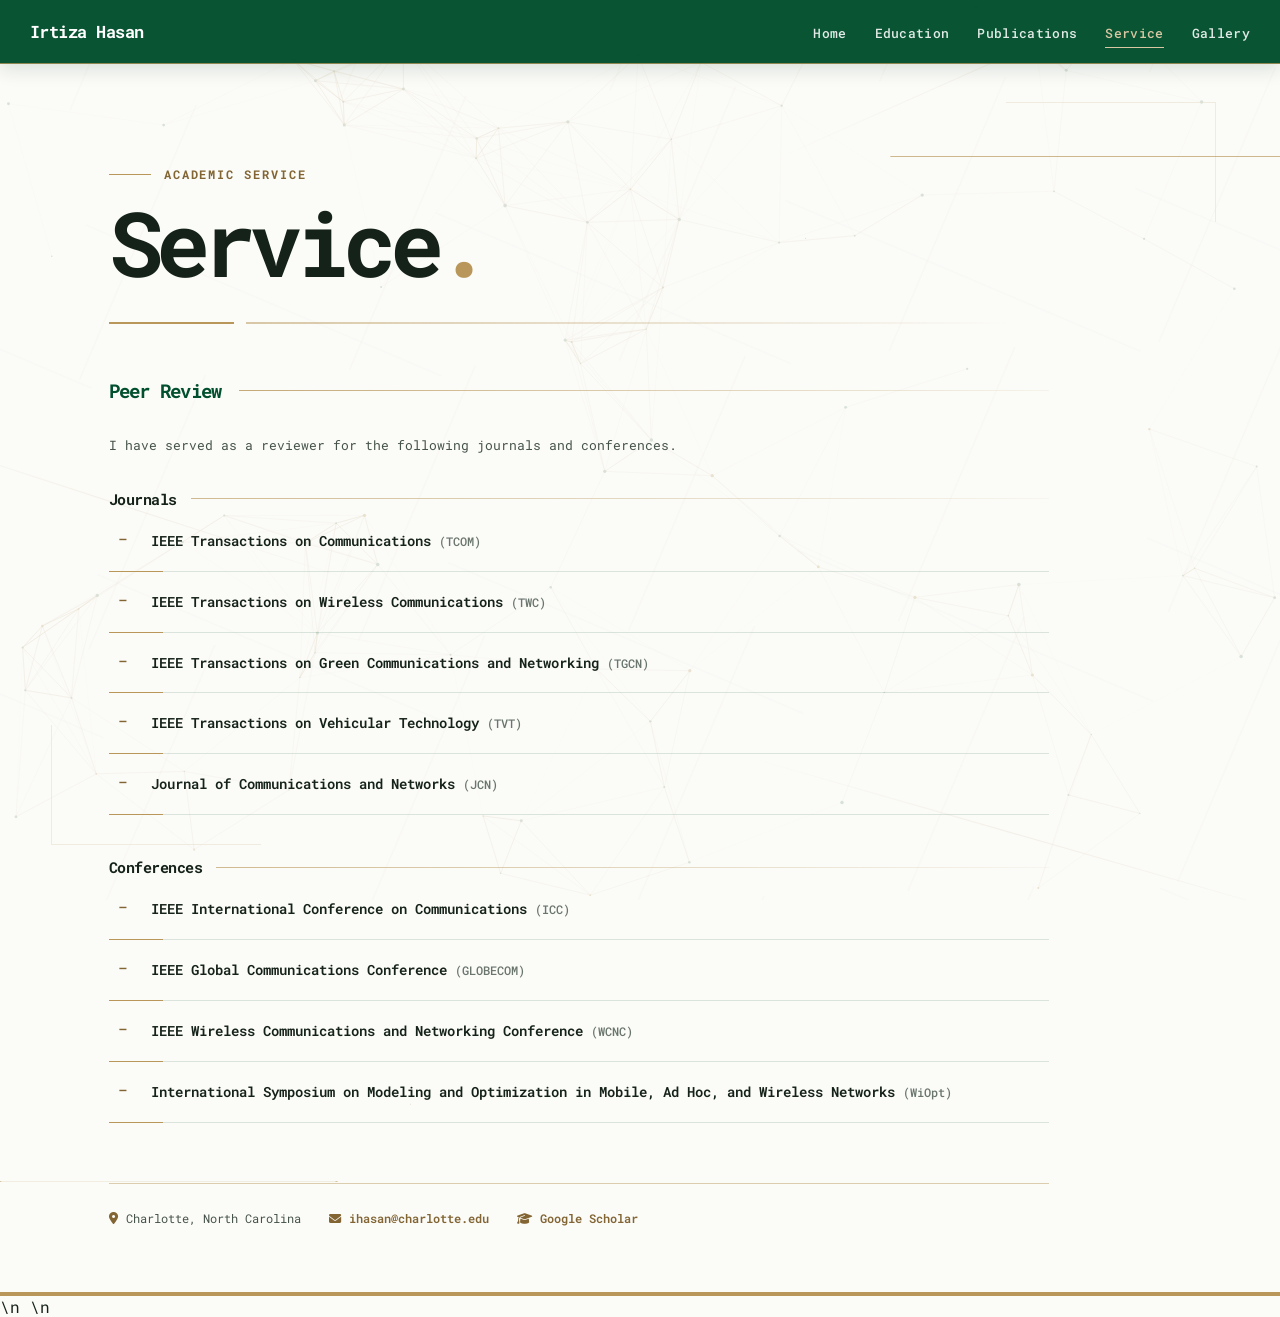
<file: service.html>
<!DOCTYPE html>

<html lang="en">
<head>
<meta charset="utf-8"/>
<meta content="width=device-width, initial-scale=1.0" name="viewport"/>
<meta content="Academic and professional service of Irtiza Hasan, including peer review for journals and conferences in communications and wireless networking." name="description"/>
<title>Service | Irtiza Hasan</title>
<!-- Roboto Mono and its weight variants -->
<link href="https://fonts.googleapis.com/css2?family=Roboto+Mono:ital,wght@0,300;0,400;0,500;0,600;0,700;1,400;1,500;1,600&amp;display=swap" rel="stylesheet"/>
<link href="https://cdnjs.cloudflare.com/ajax/libs/font-awesome/6.4.0/css/all.min.css" rel="stylesheet"/>
<style>
    :root {
      --green: #004f2d;
      --green-dark: #003d24;
      --green-soft: rgba(0, 79, 45, 0.07);

      --gold: #b9975b;
      --gold-dark: #826533;
      --gold-light: #d9c7a4;
      --gold-soft: rgba(185, 151, 91, 0.12);

      --background: #fbfbf8;
      --surface: rgba(255, 255, 255, 0.82);

      --text: #152219;
      --text-secondary: #46534b;
      --text-muted: #6a756e;

      --border: rgba(0, 79, 45, 0.13);
      --gold-border: rgba(185, 151, 91, 0.46);

      --header-height: 64px;
      --content-width: 1060px;
    }

    * {
      box-sizing: border-box;
    }

    html {
      scroll-behavior: smooth;
    }

    body {
      min-height: 100vh;
      margin: 0;
      overflow-x: hidden;
      overflow-y: auto;

      color: var(--text);
      background: var(--background);

      font-family: "Roboto Mono", monospace;
      font-weight: 400;

      -webkit-font-smoothing: antialiased;
      text-rendering: optimizeLegibility;
    }

    a {
      color: inherit;
      text-decoration: none;

      transition:
        color 160ms ease,
        background-color 160ms ease,
        border-color 160ms ease;
    }

    button {
      font: inherit;
    }

    /*
      Animated network background.

      The canvas is fixed behind the content, and the content layer remains
      translucent so the gold line art is visible throughout the page.
    */
    #network-canvas {
      position: fixed;
      inset: 0;

      width: 100vw;
      height: 100vh;

      z-index: 0;
      pointer-events: none;
    }

    /*
      Static geometric gold line art.

      These are diagonal technical grid lines rather than circles.
    */
    .line-art {
      position: fixed;
      inset: 0;

      z-index: 0;
      overflow: hidden;
      pointer-events: none;

      opacity: 0.68;
    }

    .line-art::before {
      content: "";
      position: absolute;
      inset: -20%;

      background-image:
        linear-gradient(
          115deg,
          transparent 0%,
          transparent 48.8%,
          rgba(185, 151, 91, 0.20) 49%,
          rgba(185, 151, 91, 0.20) 49.15%,
          transparent 49.35%,
          transparent 100%
        ),
        linear-gradient(
          25deg,
          transparent 0%,
          transparent 61%,
          rgba(0, 79, 45, 0.07) 61.15%,
          rgba(0, 79, 45, 0.07) 61.3%,
          transparent 61.45%,
          transparent 100%
        );

      background-size:
        270px 270px,
        350px 350px;

      transform: rotate(-2deg);
    }

    .line-segment {
      position: absolute;

      height: 1px;

      background: linear-gradient(
        90deg,
        transparent,
        rgba(185, 151, 91, 0.58),
        transparent
      );

      transform-origin: left center;
    }

    .line-segment-one {
      top: 18%;
      right: -4%;

      width: 44vw;

      transform: rotate(-24deg);
    }

    .line-segment-two {
      top: 48%;
      left: -8%;

      width: 38vw;

      transform: rotate(18deg);
    }

    .line-segment-three {
      right: -6%;
      bottom: 16%;

      width: 48vw;

      transform: rotate(16deg);
    }

    .technical-corner {
      position: fixed;

      z-index: 0;
      pointer-events: none;

      width: 210px;
      height: 120px;

      opacity: 0.52;
    }

    .technical-corner::before,
    .technical-corner::after {
      content: "";
      position: absolute;

      background: var(--gold);
    }

    .technical-corner::before {
      width: 100%;
      height: 1px;
    }

    .technical-corner::after {
      width: 1px;
      height: 100%;
    }

    .technical-corner-top {
      top: 102px;
      right: 5%;
    }

    .technical-corner-top::before,
    .technical-corner-top::after {
      top: 0;
      right: 0;
    }

    .technical-corner-bottom {
      left: 4%;
      bottom: 55px;
    }

    .technical-corner-bottom::before,
    .technical-corner-bottom::after {
      left: 0;
      bottom: 0;
    }

    #site-container {
      position: relative;
      z-index: 1;

      min-height: 100vh;
    }

    /* Header */

    .site-header {
      position: fixed;
      top: 0;
      left: 0;

      z-index: 30;

      display: flex;
      align-items: center;
      justify-content: space-between;

      width: 100%;
      height: var(--header-height);

      padding: 0 30px;

      color: #ffffff;
      background: rgba(0, 79, 45, 0.97);

      border-bottom: 1px solid rgba(185, 151, 91, 0.76);

      box-shadow:
        0 5px 18px rgba(0, 61, 36, 0.14);

      backdrop-filter: blur(12px);
      -webkit-backdrop-filter: blur(12px);
    }

    .brand {
      color: #ffffff;

      font-size: 1.08rem;
      font-weight: 700;
      letter-spacing: -0.03em;
    }

    .brand:hover {
      color: var(--gold-light);
    }

    .desktop-navigation {
      display: flex;
      align-items: center;
      gap: 28px;
    }

    .desktop-navigation a {
      position: relative;

      padding: 21px 0 19px;

      color: rgba(255, 255, 255, 0.88);

      font-size: 0.82rem;
      font-weight: 500;
      letter-spacing: 0.025em;
    }

    .desktop-navigation a::after {
      content: "";
      position: absolute;

      left: 0;
      bottom: 13px;

      width: 0;
      height: 1px;

      background: var(--gold-light);

      transition: width 180ms ease;
    }

    .desktop-navigation a:hover,
    .desktop-navigation a.active {
      color: var(--gold-light);
    }

    .desktop-navigation a:hover::after,
    .desktop-navigation a.active::after {
      width: 100%;
    }

    .menu-button {
      display: none;

      width: 42px;
      height: 42px;

      padding: 0;

      color: #ffffff;
      background: transparent;

      border: 1px solid rgba(185, 151, 91, 0.72);
      border-radius: 3px;

      cursor: pointer;
    }

    .menu-button:hover {
      color: var(--gold-light);
      border-color: var(--gold-light);
    }

    .mobile-navigation {
      position: fixed;
      inset: var(--header-height) 0 0;

      z-index: 29;

      display: none;
      align-items: center;
      justify-content: center;

      background: rgba(0, 46, 27, 0.97);

      backdrop-filter: blur(12px);
      -webkit-backdrop-filter: blur(12px);
    }

    .mobile-navigation.open {
      display: flex;
    }

    .mobile-navigation-inner {
      display: flex;
      flex-direction: column;
      gap: 12px;

      width: min(82vw, 360px);
    }

    .mobile-navigation a {
      display: block;

      padding: 14px 16px;

      color: #ffffff;

      border-bottom: 1px solid rgba(185, 151, 91, 0.35);

      font-size: 1rem;
      font-weight: 500;
      text-align: center;
    }

    .mobile-navigation a:hover,
    .mobile-navigation a.active {
      color: var(--gold-light);
    }

    /* Main page */

    .page {
      min-height: 100vh;
      padding-top: var(--header-height);
    }

    .page-surface {
      position: relative;

      min-height: calc(100vh - var(--header-height));

      padding:
        clamp(74px, 8vw, 120px)
        clamp(24px, 8.5vw, 132px)
        64px;

      background: rgba(251, 251, 248, 0.70);

      border-bottom: 4px solid var(--gold);
    }

    /*
      Gold architectural line at top-right.
      No circles are used.
    */
    .page-surface::before {
      content: "";
      position: absolute;

      top: 92px;
      right: 0;

      width: min(37vw, 520px);
      height: 82px;

      border-top: 1px solid rgba(185, 151, 91, 0.68);
      border-left: 1px solid rgba(185, 151, 91, 0.68);

      clip-path: polygon(
        18% 0,
        100% 0,
        100% 100%,
        99.7% 100%,
        99.7% 1px,
        18.4% 1px,
        0 100%,
        0 99%
      );

      pointer-events: none;
    }

    /*
      Gold architectural line at lower-left.
    */
    .page-surface::after {
      content: "";
      position: absolute;

      left: 0;
      bottom: 110px;

      width: min(32vw, 440px);
      height: 78px;

      border-right: 1px solid rgba(185, 151, 91, 0.55);
      border-bottom: 1px solid rgba(185, 151, 91, 0.55);

      clip-path: polygon(
        0 0,
        0.3% 0,
        0.3% 99%,
        81.6% 99%,
        100% 0,
        100% 1%,
        82% 100%,
        0 100%
      );

      pointer-events: none;
    }

    .main-content {
      position: relative;
      z-index: 2;

      width: 100%;
      max-width: var(--content-width);
    }

    .eyebrow {
      display: flex;
      align-items: center;
      gap: 13px;

      margin-bottom: 18px;

      color: var(--gold-dark);

      font-size: 0.75rem;
      font-weight: 700;
      letter-spacing: 0.16em;
      text-transform: uppercase;
    }

    .eyebrow::before {
      content: "";

      width: 42px;
      height: 1px;

      background: var(--gold);
    }

    .page-title {
      margin: 0;

      color: var(--text);

      font-size: clamp(3rem, 7vw, 6.3rem);
      font-weight: 700;
      line-height: 0.95;
      letter-spacing: -0.08em;
    }

    .page-title span {
      color: var(--gold);
    }

    .page-summary {
      max-width: 790px;

      margin: 30px 0 0;

      color: var(--text-secondary);

      font-size: clamp(0.92rem, 1.35vw, 1.08rem);
      font-weight: 400;
      line-height: 1.85;
    }

    .title-rule {
      display: grid;
      grid-template-columns: 125px 1fr;
      gap: 12px;

      width: min(100%, 900px);

      margin: 36px 0 54px;
    }

    .title-rule-primary,
    .title-rule-secondary {
      height: 2px;
    }

    .title-rule-primary {
      background: var(--gold);
    }

    .title-rule-secondary {
      background: linear-gradient(
        90deg,
        rgba(185, 151, 91, 0.52),
        transparent
      );
    }

    /* Education section */

    .education-section {
      width: 100%;
      max-width: 940px;
    }

    .section-heading {
      display: grid;
      grid-template-columns: auto 1fr;
      align-items: center;
      gap: 18px;

      margin: 0 0 30px;

      color: var(--green);

      font-size: 1.2rem;
      font-weight: 700;
      letter-spacing: -0.04em;
    }

    .section-heading::after {
      content: "";

      height: 1px;

      background: linear-gradient(
        90deg,
        rgba(185, 151, 91, 0.82),
        rgba(185, 151, 91, 0.08)
      );
    }

    .education-list {
      margin: 0;
      padding: 0;

      list-style: none;
    }

    .education-entry {
      position: relative;

      display: grid;
      grid-template-columns: 150px minmax(0, 1fr);
      gap: 34px;

      padding: 0 0 40px;
      margin: 0 0 40px;

      border-bottom: 1px solid var(--border);
    }

    .education-entry::after {
      content: "";
      position: absolute;

      left: 0;
      bottom: -1px;

      width: 70px;
      height: 1px;

      background: var(--gold);
    }

    .education-entry:last-child {
      margin-bottom: 0;
    }

    .education-period {
      padding-top: 3px;

      color: var(--gold-dark);

      font-size: 0.84rem;
      font-weight: 700;
      line-height: 1.7;
      letter-spacing: 0.04em;
      text-transform: uppercase;
    }

    .education-period .status {
      display: block;

      margin-top: 4px;

      color: var(--text-muted);

      font-size: 0.72rem;
      font-weight: 400;
      letter-spacing: 0.03em;
      text-transform: none;
    }

    .education-content {
      min-width: 0;
    }

    .institution-name {
      display: inline;

      color: var(--text);

      font-size: clamp(1.05rem, 2vw, 1.32rem);
      font-weight: 700;
      line-height: 1.48;
      letter-spacing: -0.04em;

      border-bottom: 1px solid transparent;
    }

    .institution-name:hover {
      color: var(--green);
      border-bottom-color: var(--gold);
    }

    .degree-name {
      margin: 11px 0 0;

      color: var(--green);

      font-size: 0.92rem;
      font-weight: 600;
      line-height: 1.7;
    }

    .education-location {
      display: flex;
      align-items: center;
      gap: 8px;

      margin: 9px 0 0;

      color: var(--text-muted);

      font-size: 0.78rem;
      font-weight: 400;
      line-height: 1.6;
    }

    .education-location i {
      color: var(--gold);
    }

    .education-description {
      max-width: 730px;

      margin: 17px 0 0;

      color: var(--text-secondary);

      font-size: 0.86rem;
      line-height: 1.8;
    }

    .education-meta {
      margin: 15px 0 0;

      color: var(--text-secondary);

      font-size: 0.83rem;
      line-height: 1.75;
    }

    .education-meta strong {
      color: var(--text);
      font-weight: 600;
    }

    .academic-link {
      color: var(--gold-dark);
      font-weight: 600;

      border-bottom: 1px solid rgba(185, 151, 91, 0.5);
    }

    .academic-link:hover {
      color: var(--green);
      border-bottom-color: var(--green);
    }

    .research-block {
      position: relative;

      max-width: 760px;

      margin-top: 20px;
      padding: 17px 20px 17px 24px;

      background: rgba(255, 255, 255, 0.66);

      border-top: 1px solid var(--gold-border);
      border-right: 1px solid var(--border);
      border-bottom: 1px solid var(--border);
    }

    .research-block::before {
      content: "";
      position: absolute;

      top: -1px;
      bottom: -1px;
      left: 0;

      width: 3px;

      background: var(--gold);
    }

    .research-label {
      margin: 0 0 8px;

      color: var(--green);

      font-size: 0.7rem;
      font-weight: 700;
      letter-spacing: 0.12em;
      text-transform: uppercase;
    }

    .research-text {
      margin: 0;

      color: var(--text-secondary);

      font-size: 0.82rem;
      line-height: 1.75;
    }

    /* Contact footer */

    .contact-strip {
      display: flex;
      flex-wrap: wrap;
      gap: 14px 28px;

      width: 100%;
      max-width: 940px;

      margin-top: 60px;
      padding-top: 25px;

      color: var(--text-secondary);

      border-top: 1px solid var(--gold-border);

      font-size: 0.76rem;
      line-height: 1.6;
    }

    .contact-strip span {
      display: inline-flex;
      align-items: center;
      gap: 8px;
    }

    .contact-strip i {
      color: var(--gold-dark);
    }

    .contact-strip a {
      color: var(--gold-dark);
      font-weight: 600;
    }

    .contact-strip a:hover {
      color: var(--green);
    }

    @keyframes pageEntrance {
      from {
        opacity: 0;
        transform: translateY(14px);
      }

      to {
        opacity: 1;
        transform: translateY(0);
      }
    }

    .main-content {
      animation: pageEntrance 460ms ease both;
    }

    @media (max-width: 900px) {
      .site-header {
        padding: 0 20px;
      }

      .desktop-navigation {
        gap: 18px;
      }

      .desktop-navigation a {
        font-size: 0.74rem;
      }

      .page-surface {
        padding:
          72px
          34px
          58px;
      }

      .education-entry {
        grid-template-columns: 120px minmax(0, 1fr);
        gap: 25px;
      }
    }

    @media (max-width: 720px) {
      .desktop-navigation {
        display: none;
      }

      .menu-button {
        display: inline-flex;
        align-items: center;
        justify-content: center;
      }

      .page-surface {
        padding:
          62px
          22px
          48px;
      }

      .page-surface::before,
      .page-surface::after {
        opacity: 0.45;
      }

      .page-title {
        font-size: clamp(2.8rem, 15vw, 4.4rem);
      }

      .page-summary {
        font-size: 0.88rem;
        line-height: 1.75;
      }

      .title-rule {
        margin-bottom: 42px;
      }

      .education-entry {
        grid-template-columns: 1fr;
        gap: 12px;

        padding-bottom: 31px;
        margin-bottom: 31px;
      }

      .education-period {
        display: flex;
        align-items: center;
        gap: 12px;
      }

      .education-period .status {
        display: inline;
        margin: 0;
      }

      .contact-strip {
        flex-direction: column;
        align-items: flex-start;

        margin-top: 46px;
      }
    }

    @media (max-width: 480px) {
      .site-header {
        height: 60px;
        padding: 0 16px;
      }

      :root {
        --header-height: 60px;
      }

      .brand {
        font-size: 0.96rem;
      }

      .page-surface {
        padding-right: 18px;
        padding-left: 18px;
      }

      .eyebrow {
        font-size: 0.66rem;
      }

      .section-heading {
        font-size: 1.05rem;
      }

      .institution-name {
        font-size: 1rem;
      }

      .degree-name {
        font-size: 0.84rem;
      }

      .research-block {
        padding-right: 15px;
        padding-left: 19px;
      }
    }


    /* Service */
    .service-section {
      width: 100%;
      max-width: 940px;
    }

    .service-intro {
      max-width: 760px;

      margin: 0 0 32px;

      color: var(--text-secondary);

      font-size: 0.84rem;
      line-height: 1.8;
    }

    .service-category {
      margin-bottom: 42px;
    }

    .service-category:last-child {
      margin-bottom: 0;
    }

    .service-category-heading {
      display: grid;
      grid-template-columns: auto 1fr;
      align-items: center;
      gap: 14px;

      margin: 0 0 20px;

      color: var(--text);

      font-size: 0.94rem;
      font-weight: 700;
      letter-spacing: -0.035em;
    }

    .service-category-heading::after {
      content: "";

      height: 1px;

      background: linear-gradient(
        90deg,
        rgba(185, 151, 91, 0.66),
        rgba(185, 151, 91, 0.05)
      );
    }

    .service-list {
      margin: 0;
      padding: 0;

      list-style: none;
    }

    .service-entry {
      position: relative;

      display: grid;
      grid-template-columns: 28px minmax(0, 1fr);
      gap: 14px;

      margin: 0 0 18px;
      padding: 0 0 18px;

      border-bottom: 1px solid var(--border);
    }

    .service-entry::after {
      content: "";
      position: absolute;

      left: 0;
      bottom: -1px;

      width: 54px;
      height: 1px;

      background: var(--gold);
    }

    .service-entry:last-child {
      margin-bottom: 0;
    }

    .service-marker {
      padding-top: 2px;

      color: var(--gold-dark);

      font-size: 0.8rem;
      font-weight: 700;
      text-align: center;
    }

    .service-name {
      margin: 0;

      color: var(--text);

      font-size: 0.88rem;
      font-weight: 600;
      line-height: 1.7;
    }

    .service-abbreviation {
      color: var(--text-muted);

      font-size: 0.74rem;
      font-weight: 500;
    }

    @media (max-width: 720px) {
      .service-entry {
        grid-template-columns: 22px minmax(0, 1fr);
        gap: 10px;
      }

      .service-name {
        font-size: 0.82rem;
      }

      .service-abbreviation {
        display: inline-block;
        margin-top: 3px;
      }
    }

    @media (prefers-reduced-motion: reduce) {
      *,
      *::before,
      *::after {
        scroll-behavior: auto !important;
        animation-duration: 0.01ms !important;
        animation-iteration-count: 1 !important;
        transition-duration: 0.01ms !important;
      }
    }

    /* Page-to-page boundary scroll transition */
    html {
      transition: opacity 380ms ease, transform 380ms ease;
    }

    html.page-leaving-up {
      opacity: 0;
      transform: translateY(-18px);
      pointer-events: none;
    }

    html.page-leaving-down {
      opacity: 0;
      transform: translateY(18px);
      pointer-events: none;
    }

    body {
      overflow-y: auto;
    }

    @media (prefers-reduced-motion: reduce) {
      html,
      html.page-leaving-up,
      html.page-leaving-down {
        transition: none !important;
        transform: none !important;
      }
    }

  </style>
</head>
<body>
<!-- Animated gold-and-green network -->
<canvas aria-hidden="true" id="network-canvas"></canvas>
<!-- Static gold technical line art -->
<div aria-hidden="true" class="line-art">
<span class="line-segment line-segment-one"></span>
<span class="line-segment line-segment-two"></span>
<span class="line-segment line-segment-three"></span>
</div>
<div aria-hidden="true" class="technical-corner technical-corner-top"></div>
<div aria-hidden="true" class="technical-corner technical-corner-bottom"></div>
<div id="site-container">
<header class="site-header">
<a class="brand" href="/">
        Irtiza Hasan
      </a>
<nav aria-label="Primary navigation" class="desktop-navigation">
<a href="/">
          Home
        </a>
<a href="/education.html">
          Education
        </a>
<a href="/publications.html">
          Publications
        </a>
<a aria-current="page" class="active" href="/service.html">
          Service
        </a>
<a href="/gallery.html">
          Gallery
        </a>
</nav>
<button aria-controls="mobile-navigation" aria-expanded="false" aria-label="Open navigation menu" class="menu-button" id="menu-button" type="button">
<i aria-hidden="true" class="fas fa-bars"></i>
</button>
</header>
<nav aria-label="Mobile navigation" class="mobile-navigation" id="mobile-navigation">
<div class="mobile-navigation-inner">
<a href="/">
          Home
        </a>
<a href="/education.html">
          Education
        </a>
<a href="/publications.html">
          Publications
        </a>
<a aria-current="page" class="active" href="/service.html">
          Service
        </a>
<a href="/gallery.html">
          Gallery
        </a>
</div>
</nav>
<main class="page">
<section class="page-surface">
<div class="main-content">
<div class="eyebrow">Academic Service</div>
<h1 class="page-title">Service<span>.</span></h1>

<div aria-hidden="true" class="title-rule">
<div class="title-rule-primary"></div>
<div class="title-rule-secondary"></div>
</div>
<section class="service-section"><h2 class="section-heading">Peer Review</h2><p class="service-intro">
              I have served as a reviewer for the following journals and
              conferences.
            </p><section class="service-category">
<h3 class="service-category-heading">
                Journals
              </h3>
<ul class="service-list">
<li class="service-entry">
<div aria-hidden="true" class="service-marker">—</div>
<p class="service-name">
                    IEEE Transactions on Communications
                    <span class="service-abbreviation">(TCOM)</span>
</p>
</li>
<li class="service-entry">
<div aria-hidden="true" class="service-marker">—</div>
<p class="service-name">
                    IEEE Transactions on Wireless Communications
                    <span class="service-abbreviation">(TWC)</span>
</p>
</li>
<li class="service-entry">
<div aria-hidden="true" class="service-marker">—</div>
<p class="service-name">
                    IEEE Transactions on Green Communications and Networking
                    <span class="service-abbreviation">(TGCN)</span>
</p>
</li>
<li class="service-entry">
<div aria-hidden="true" class="service-marker">—</div>
<p class="service-name">
                    IEEE Transactions on Vehicular Technology
                    <span class="service-abbreviation">(TVT)</span>
</p>
</li>
<li class="service-entry">
<div aria-hidden="true" class="service-marker">—</div>
<p class="service-name">
                    Journal of Communications and Networks
                    <span class="service-abbreviation">(JCN)</span>
</p>
</li>
</ul>
</section><section class="service-category">
<h3 class="service-category-heading">
                Conferences
              </h3>
<ul class="service-list">
<li class="service-entry">
<div aria-hidden="true" class="service-marker">—</div>
<p class="service-name">
                    IEEE International Conference on Communications
                    <span class="service-abbreviation">(ICC)</span>
</p>
</li>
<li class="service-entry">
<div aria-hidden="true" class="service-marker">—</div>
<p class="service-name">
                    IEEE Global Communications Conference
                    <span class="service-abbreviation">(GLOBECOM)</span>
</p>
</li>
<li class="service-entry">
<div aria-hidden="true" class="service-marker">—</div>
<p class="service-name">
                    IEEE Wireless Communications and Networking Conference
                    <span class="service-abbreviation">(WCNC)</span>
</p>
</li>
<li class="service-entry">
<div aria-hidden="true" class="service-marker">—</div>
<p class="service-name">
                    International Symposium on Modeling and Optimization in
                    Mobile, Ad Hoc, and Wireless Networks
                    <span class="service-abbreviation">(WiOpt)</span>
</p>
</li>
</ul>
</section></section>
<footer class="contact-strip">
<span>
<i aria-hidden="true" class="fas fa-location-dot"></i>

              Charlotte, North Carolina
            </span>
<span>
<i aria-hidden="true" class="fas fa-envelope"></i>
<a href="mailto:ihasan@charlotte.edu">
                ihasan@charlotte.edu
              </a>
</span>
<span>
<i aria-hidden="true" class="fas fa-graduation-cap"></i>
<a href="https://scholar.google.com/citations?hl=en&amp;user=3bZp_OoAAAAJ" rel="noopener noreferrer" target="_blank">
                Google Scholar
              </a>
</span>
</footer>
</div>
</section>
</main>
</div>
<script>
    /*
      Mobile navigation
    */

    document.addEventListener("DOMContentLoaded", () => {
      const menuButton =
        document.getElementById("menu-button");

      const mobileNavigation =
        document.getElementById("mobile-navigation");

      if (!menuButton || !mobileNavigation) {
        return;
      }

      function closeMenu() {
        mobileNavigation.classList.remove("open");

        menuButton.setAttribute(
          "aria-expanded",
          "false"
        );

        menuButton.setAttribute(
          "aria-label",
          "Open navigation menu"
        );

        const icon =
          menuButton.querySelector("i");

        if (icon) {
          icon.className = "fas fa-bars";
        }
      }

      function openMenu() {
        mobileNavigation.classList.add("open");

        menuButton.setAttribute(
          "aria-expanded",
          "true"
        );

        menuButton.setAttribute(
          "aria-label",
          "Close navigation menu"
        );

        const icon =
          menuButton.querySelector("i");

        if (icon) {
          icon.className = "fas fa-xmark";
        }
      }

      menuButton.addEventListener("click", () => {
        const menuIsOpen =
          mobileNavigation.classList.contains("open");

        if (menuIsOpen) {
          closeMenu();
        } else {
          openMenu();
        }
      });

      mobileNavigation
        .querySelectorAll("a")
        .forEach((link) => {
          link.addEventListener(
            "click",
            closeMenu
          );
        });

      document.addEventListener(
        "keydown",
        (event) => {
          if (event.key === "Escape") {
            closeMenu();
          }
        }
      );

      window.addEventListener(
        "resize",
        () => {
          if (window.innerWidth > 720) {
            closeMenu();
          }
        }
      );
    });
  </script>
<script>
    /*
      Gold network line art animation
    */

    const canvas =
      document.getElementById("network-canvas");

    const context =
      canvas.getContext("2d");

    const reducedMotionQuery =
      window.matchMedia(
        "(prefers-reduced-motion: reduce)"
      );

    let nodes = [];
    let animationFrame = null;
    let resizeTimeout = null;

    const configuration = {
      desktopNodes: 94,
      mobileNodes: 44,
      desktopConnectionDistance: 170,
      mobileConnectionDistance: 115,
      nodeSpeed: 0.10
    };

    function getNodeCount() {
      return window.innerWidth > 720
        ? configuration.desktopNodes
        : configuration.mobileNodes;
    }

    function getConnectionDistance() {
      return window.innerWidth > 720
        ? configuration.desktopConnectionDistance
        : configuration.mobileConnectionDistance;
    }

    function configureCanvas() {
      const pixelRatio =
        Math.min(
          window.devicePixelRatio || 1,
          2
        );

      canvas.width =
        Math.floor(
          window.innerWidth * pixelRatio
        );

      canvas.height =
        Math.floor(
          window.innerHeight * pixelRatio
        );

      canvas.style.width =
        `${window.innerWidth}px`;

      canvas.style.height =
        `${window.innerHeight}px`;

      context.setTransform(
        pixelRatio,
        0,
        0,
        pixelRatio,
        0,
        0
      );

      createNodes();
    }

    class NetworkNode {
      constructor() {
        this.x =
          Math.random() * window.innerWidth;

        this.y =
          Math.random() * window.innerHeight;

        this.radius =
          Math.random() * 1.25 + 0.65;

        this.velocityX =
          (Math.random() - 0.5) *
          configuration.nodeSpeed;

        this.velocityY =
          (Math.random() - 0.5) *
          configuration.nodeSpeed;

        this.isGold =
          Math.random() > 0.77;
      }

      move() {
        if (reducedMotionQuery.matches) {
          return;
        }

        this.x += this.velocityX;
        this.y += this.velocityY;

        if (
          this.x <= 0 ||
          this.x >= window.innerWidth
        ) {
          this.velocityX *= -1;
        }

        if (
          this.y <= 0 ||
          this.y >= window.innerHeight
        ) {
          this.velocityY *= -1;
        }
      }

      draw() {
        context.beginPath();

        context.arc(
          this.x,
          this.y,
          this.radius,
          0,
          Math.PI * 2
        );

        context.fillStyle =
          this.isGold
            ? "rgba(185, 151, 91, 0.82)"
            : "rgba(0, 79, 45, 0.48)";

        context.fill();
      }
    }

    function createNodes() {
      nodes = [];

      const count =
        getNodeCount();

      for (
        let index = 0;
        index < count;
        index++
      ) {
        nodes.push(
          new NetworkNode()
        );
      }
    }

    function drawConnections() {
      const connectionDistance =
        getConnectionDistance();

      const connectionDistanceSquared =
        connectionDistance *
        connectionDistance;

      for (
        let firstIndex = 0;
        firstIndex < nodes.length;
        firstIndex++
      ) {
        for (
          let secondIndex = firstIndex + 1;
          secondIndex < nodes.length;
          secondIndex++
        ) {
          const firstNode =
            nodes[firstIndex];

          const secondNode =
            nodes[secondIndex];

          const horizontalDistance =
            firstNode.x - secondNode.x;

          const verticalDistance =
            firstNode.y - secondNode.y;

          const distanceSquared =
            horizontalDistance *
              horizontalDistance +
            verticalDistance *
              verticalDistance;

          if (
            distanceSquared >
            connectionDistanceSquared
          ) {
            continue;
          }

          const distance =
            Math.sqrt(distanceSquared);

          const proximity =
            1 -
            distance /
              connectionDistance;

          context.beginPath();

          context.moveTo(
            firstNode.x,
            firstNode.y
          );

          context.lineTo(
            secondNode.x,
            secondNode.y
          );

          context.strokeStyle =
            `rgba(185, 151, 91, ${
              0.08 + proximity * 0.44
            })`;

          context.lineWidth =
            0.55 + proximity * 0.45;

          context.stroke();
        }
      }
    }

    function renderNetwork() {
      context.clearRect(
        0,
        0,
        window.innerWidth,
        window.innerHeight
      );

      for (const node of nodes) {
        node.move();
        node.draw();
      }

      drawConnections();

      animationFrame =
        requestAnimationFrame(
          renderNetwork
        );
    }

    function startAnimation() {
      if (animationFrame !== null) {
        cancelAnimationFrame(
          animationFrame
        );
      }

      renderNetwork();
    }

    window.addEventListener(
      "resize",
      () => {
        clearTimeout(
          resizeTimeout
        );

        resizeTimeout =
          setTimeout(
            configureCanvas,
            140
          );
      }
    );

    document.addEventListener(
      "visibilitychange",
      () => {
        if (document.hidden) {
          if (animationFrame !== null) {
            cancelAnimationFrame(
              animationFrame
            );

            animationFrame = null;
          }
        } else {
          startAnimation();
        }
      }
    );

    configureCanvas();
    startAnimation();
  </script>
\n  <script>\n    (() => {\n      const pageSequence = [\n        "/",\n        "/education.html",\n        "/experience.html",\n        "/teaching.html",\n        "/publications.html",\n        "/service.html",\n        "/gallery.html"\n      ];\n\n      const transitionDelay = 380;\n      const wheelThreshold = 70;\n      const touchThreshold = 75;\n\n      let navigationLocked = false;\n      let accumulatedWheelDelta = 0;\n      let wheelResetTimer = null;\n      let touchStartY = null;\n      let touchStartedAtTop = false;\n      let touchStartedAtBottom = false;\n\n      function normalizePath(path) {\n        if (path === "" || path === "/" || path === "/index.html") {\n          return "/";\n        }\n        return path.replace(/\\/+$/, "");\n      }\n\n      const currentPath = normalizePath(window.location.pathname);\n      const currentPageIndex = pageSequence.findIndex(\n        (page) => normalizePath(page) === currentPath\n      );\n\n      if (currentPageIndex === -1) return;\n\n      const previousPage =\n        currentPageIndex > 0 ? pageSequence[currentPageIndex - 1] : null;\n      const nextPage =\n        currentPageIndex < pageSequence.length - 1\n          ? pageSequence[currentPageIndex + 1]\n          : null;\n\n      function documentHeight() {\n        return Math.max(\n          document.body.scrollHeight,\n          document.documentElement.scrollHeight,\n          document.body.offsetHeight,\n          document.documentElement.offsetHeight\n        );\n      }\n\n      function isAtTop() {\n        return window.scrollY <= 2;\n      }\n\n      function isAtBottom() {\n        return window.scrollY + window.innerHeight >= documentHeight() - 2;\n      }\n\n      function targetHasIndependentScroll(target, deltaY) {\n        if (!(target instanceof Element)) return false;\n\n        if (\n          target.closest(\n            "input, textarea, select, button, [contenteditable='true']"\n          )\n        ) {\n          return true;\n        }\n\n        let element = target;\n        while (\n          element &&\n          element !== document.body &&\n          element !== document.documentElement\n        ) {\n          const style = getComputedStyle(element);\n          const scrollable =\n            /(auto|scroll)/.test(style.overflowY) &&\n            element.scrollHeight > element.clientHeight;\n\n          if (scrollable) {\n            const canScrollUp = element.scrollTop > 0;\n            const canScrollDown =\n              element.scrollTop + element.clientHeight <\n              element.scrollHeight - 1;\n\n            if ((deltaY < 0 && canScrollUp) || (deltaY > 0 && canScrollDown)) {\n              return true;\n            }\n          }\n          element = element.parentElement;\n        }\n        return false;\n      }\n\n      function navigateTo(destination, direction) {\n        if (!destination || navigationLocked) return;\n        navigationLocked = true;\n\n        document.documentElement.classList.add(\n          direction === "next" ? "page-leaving-up" : "page-leaving-down"\n        );\n\n        window.setTimeout(() => {\n          window.location.assign(destination);\n        }, transitionDelay);\n      }\n\n      window.addEventListener(\n        "wheel",\n        (event) => {\n          if (\n            navigationLocked ||\n            targetHasIndependentScroll(event.target, event.deltaY)\n          ) {\n            return;\n          }\n\n          clearTimeout(wheelResetTimer);\n          wheelResetTimer = window.setTimeout(() => {\n            accumulatedWheelDelta = 0;\n          }, 180);\n\n          if (event.deltaY < 0 && isAtTop() && previousPage) {\n            accumulatedWheelDelta += event.deltaY;\n            if (accumulatedWheelDelta <= -wheelThreshold) {\n              event.preventDefault();\n              navigateTo(previousPage, "previous");\n            }\n            return;\n          }\n\n          if (event.deltaY > 0 && isAtBottom() && nextPage) {\n            accumulatedWheelDelta += event.deltaY;\n            if (accumulatedWheelDelta >= wheelThreshold) {\n              event.preventDefault();\n              navigateTo(nextPage, "next");\n            }\n            return;\n          }\n\n          accumulatedWheelDelta = 0;\n        },\n        { passive: false }\n      );\n\n      window.addEventListener(\n        "touchstart",\n        (event) => {\n          if (navigationLocked || event.touches.length !== 1) {\n            touchStartY = null;\n            return;\n          }\n\n          touchStartY = event.touches[0].clientY;\n          touchStartedAtTop = isAtTop();\n          touchStartedAtBottom = isAtBottom();\n        },\n        { passive: true }\n      );\n\n      window.addEventListener(\n        "touchend",\n        (event) => {\n          if (\n            navigationLocked ||\n            touchStartY === null ||\n            event.changedTouches.length !== 1\n          ) {\n            touchStartY = null;\n            return;\n          }\n\n          const swipeDistance =\n            event.changedTouches[0].clientY - touchStartY;\n\n          if (\n            swipeDistance >= touchThreshold &&\n            touchStartedAtTop &&\n            isAtTop() &&\n            previousPage\n          ) {\n            navigateTo(previousPage, "previous");\n          } else if (\n            swipeDistance <= -touchThreshold &&\n            touchStartedAtBottom &&\n            isAtBottom() &&\n            nextPage\n          ) {\n            navigateTo(nextPage, "next");\n          }\n\n          touchStartY = null;\n          touchStartedAtTop = false;\n          touchStartedAtBottom = false;\n        },\n        { passive: true }\n      );\n\n      window.addEventListener("keydown", (event) => {\n        if (navigationLocked) return;\n\n        const activeElement = document.activeElement;\n        if (\n          activeElement &&\n          activeElement.matches(\n            "input, textarea, select, [contenteditable='true']"\n          )\n        ) {\n          return;\n        }\n\n        if (event.key === "PageUp" && isAtTop() && previousPage) {\n          event.preventDefault();\n          navigateTo(previousPage, "previous");\n        }\n\n        if (event.key === "PageDown" && isAtBottom() && nextPage) {\n          event.preventDefault();\n          navigateTo(nextPage, "next");\n        }\n      });\n    })();\n  </script>\n
</body>
</html>
</file>
